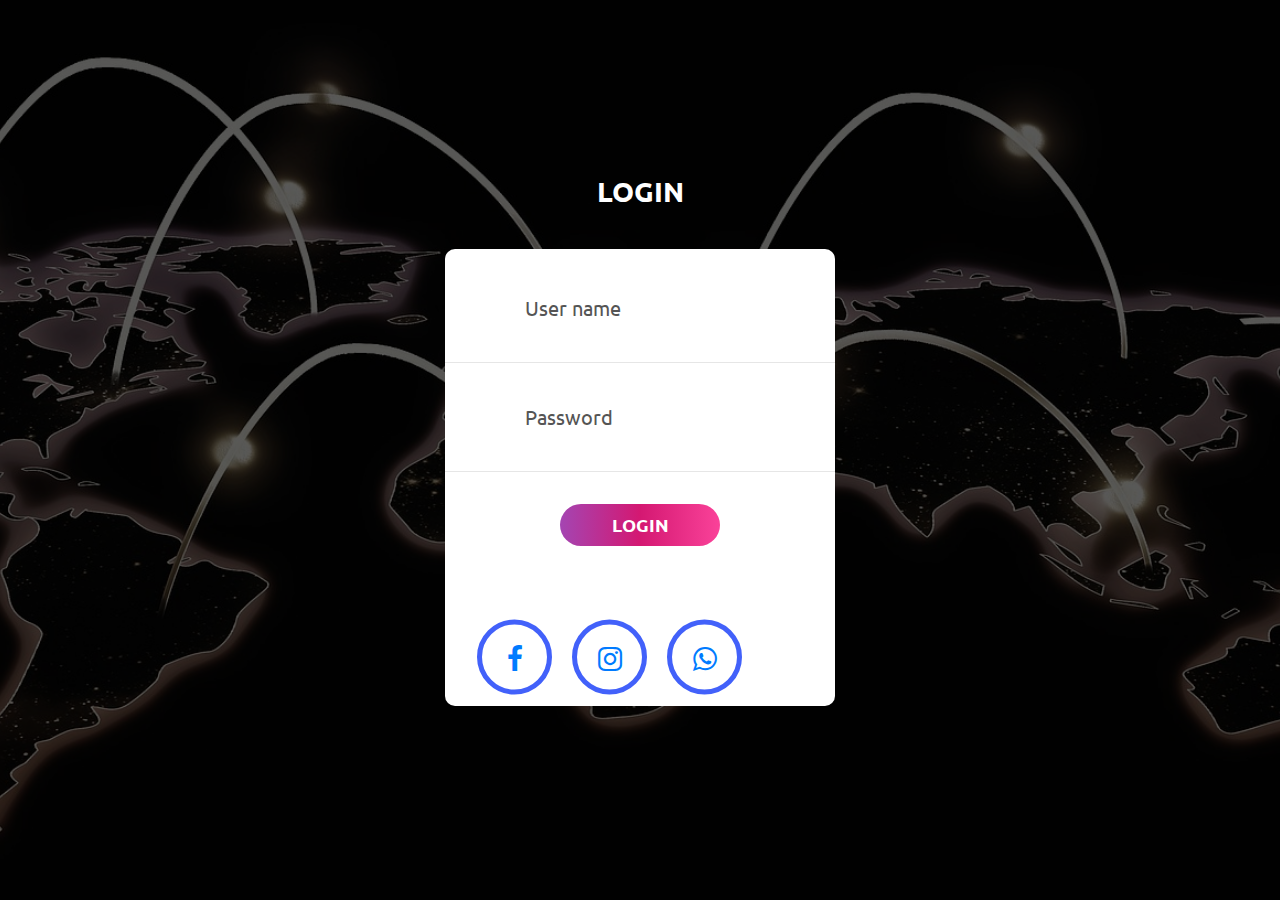
<file: app-assets/Login_v16/index.html>
<!DOCTYPE html>
<html lang="en">
<head>
	<title>Login V16</title>
	<meta charset="UTF-8">
	<meta name="viewport" content="width=device-width, initial-scale=1">
<!--===============================================================================================-->	
	<link rel="icon" type="image/png" href="images/icons/favicon.ico"/>
<!--===============================================================================================-->
	<link rel="stylesheet" type="text/css" href="vendor/bootstrap/css/bootstrap.min.css">
<!--===============================================================================================-->
	<link rel="stylesheet" type="text/css" href="fonts/font-awesome-4.7.0/css/font-awesome.min.css">
<!--===============================================================================================-->
	<link rel="stylesheet" type="text/css" href="fonts/Linearicons-Free-v1.0.0/icon-font.min.css">
<!--===============================================================================================-->
	<link rel="stylesheet" type="text/css" href="vendor/animate/animate.css">
<!--===============================================================================================-->
	<link rel="stylesheet" type="text/css" href="vendor/css-hamburgers/hamburgers.min.css">
<!--===============================================================================================-->
	<link rel="stylesheet" type="text/css" href="vendor/animsition/css/animsition.min.css">
<!--===============================================================================================-->
	<link rel="stylesheet" type="text/css" href="vendor/select2/select2.min.css">
<!--===============================================================================================-->
	<link rel="stylesheet" type="text/css" href="vendor/daterangepicker/daterangepicker.css">
<!--===============================================================================================-->
	<link rel="stylesheet" type="text/css" href="css/util.css">
	<link rel="stylesheet" type="text/css" href="css/main.css">
<!--===============================================================================================-->
</head>
<body>
	
	<div class="limiter">
		<div class="container-login100" style="background-image: url('images/progect pic/background-g91136fc45_1920.jpg');">
			<div class="wrap-login100 p-t-30 p-b-50">
				<span class="login100-form-title p-b-41">
					 Login
				</span>
				<form class="login100-form validate-form p-b-33 p-t-5" style="    padding-bottom: 160px;">

					<div class="wrap-input100 validate-input" data-validate = "Enter username">
						<input class="input100" type="text" name="username" placeholder="User name">
						<span class="focus-input100" data-placeholder="&#xe82a;"></span>
					</div>

					<div class="wrap-input100 validate-input" data-validate="Enter password">
						<input class="input100" type="password" name="pass" placeholder="Password">
						<span class="focus-input100" data-placeholder="&#xe80f;"></span>
					</div>

					<div class="container-login100-form-btn m-t-32">
						<button class="login100-form-btn">
							Login
						</button>



					</div>
					<div class="wrapper">
						<ul>
							<li class="facebook"><a href="#"><i class="fa fa-facebook fa-2x" aria-hidden="true"></i></a></li>
							<li class="instagram"><a href="#"><i class="fa fa-instagram fa-2x" aria-hidden="true"></i></a></li>
							<li class="whatsapp"><a href="#"><i class="fa fa-whatsapp fa-2x" aria-hidden="true"></i></a></li>
						</ul>
					</div>
				</form>

			</div>

		</div>
	</div>
	

	<div id="dropDownSelect1"></div>
	
<!--===============================================================================================-->
	<script src="vendor/jquery/jquery-3.2.1.min.js"></script>
<!--===============================================================================================-->
	<script src="vendor/animsition/js/animsition.min.js"></script>
<!--===============================================================================================-->
	<script src="vendor/bootstrap/js/popper.js"></script>
	<script src="vendor/bootstrap/js/bootstrap.min.js"></script>
<!--===============================================================================================-->
	<script src="vendor/select2/select2.min.js"></script>
<!--===============================================================================================-->
	<script src="vendor/daterangepicker/moment.min.js"></script>
	<script src="vendor/daterangepicker/daterangepicker.js"></script>
<!--===============================================================================================-->
	<script src="vendor/countdowntime/countdowntime.js"></script>
<!--===============================================================================================-->
	<script src="js/main.js"></script>

</body>
</html>
</file>
<file: app-assets/Login_v16/vendor/daterangepicker/daterangepicker.css>
.daterangepicker {
  position: absolute;
  color: inherit;
  background-color: #fff;
  border-radius: 4px;
  width: 278px;
  padding: 4px;
  margin-top: 1px;
  top: 100px;
  left: 20px;
  /* Calendars */ }
  .daterangepicker:before, .daterangepicker:after {
    position: absolute;
    display: inline-block;
    border-bottom-color: rgba(0, 0, 0, 0.2);
    content: ''; }
  .daterangepicker:before {
    top: -7px;
    border-right: 7px solid transparent;
    border-left: 7px solid transparent;
    border-bottom: 7px solid #ccc; }
  .daterangepicker:after {
    top: -6px;
    border-right: 6px solid transparent;
    border-bottom: 6px solid #fff;
    border-left: 6px solid transparent; }
  .daterangepicker.opensleft:before {
    right: 9px; }
  .daterangepicker.opensleft:after {
    right: 10px; }
  .daterangepicker.openscenter:before {
    left: 0;
    right: 0;
    width: 0;
    margin-left: auto;
    margin-right: auto; }
  .daterangepicker.openscenter:after {
    left: 0;
    right: 0;
    width: 0;
    margin-left: auto;
    margin-right: auto; }
  .daterangepicker.opensright:before {
    left: 9px; }
  .daterangepicker.opensright:after {
    left: 10px; }
  .daterangepicker.dropup {
    margin-top: -5px; }
    .daterangepicker.dropup:before {
      top: initial;
      bottom: -7px;
      border-bottom: initial;
      border-top: 7px solid #ccc; }
    .daterangepicker.dropup:after {
      top: initial;
      bottom: -6px;
      border-bottom: initial;
      border-top: 6px solid #fff; }
  .daterangepicker.dropdown-menu {
    max-width: none;
    z-index: 3001; }
  .daterangepicker.single .ranges, .daterangepicker.single .calendar {
    float: none; }
  .daterangepicker.show-calendar .calendar {
    display: block; }
  .daterangepicker .calendar {
    display: none;
    max-width: 270px;
    margin: 4px; }
    .daterangepicker .calendar.single .calendar-table {
      border: none; }
    .daterangepicker .calendar th, .daterangepicker .calendar td {
      white-space: nowrap;
      text-align: center;
      min-width: 32px; }
  .daterangepicker .calendar-table {
    border: 1px solid #fff;
    padding: 4px;
    border-radius: 4px;
    background-color: #fff; }
  .daterangepicker table {
    width: 100%;
    margin: 0; }
  .daterangepicker td, .daterangepicker th {
    text-align: center;
    width: 20px;
    height: 20px;
    border-radius: 4px;
    border: 1px solid transparent;
    white-space: nowrap;
    cursor: pointer; }
    .daterangepicker td.available:hover, .daterangepicker th.available:hover {
      background-color: #eee;
      border-color: transparent;
      color: inherit; }
    .daterangepicker td.week, .daterangepicker th.week {
      font-size: 80%;
      color: #ccc; }
  .daterangepicker td.off, .daterangepicker td.off.in-range, .daterangepicker td.off.start-date, .daterangepicker td.off.end-date {
    background-color: #fff;
    border-color: transparent;
    color: #999; }
  .daterangepicker td.in-range {
    background-color: #ebf4f8;
    border-color: transparent;
    color: #000;
    border-radius: 0; }
  .daterangepicker td.start-date {
    border-radius: 4px 0 0 4px; }
  .daterangepicker td.end-date {
    border-radius: 0 4px 4px 0; }
  .daterangepicker td.start-date.end-date {
    border-radius: 4px; }
  .daterangepicker td.active, .daterangepicker td.active:hover {
    background-color: #357ebd;
    border-color: transparent;
    color: #fff; }
  .daterangepicker th.month {
    width: auto; }
  .daterangepicker td.disabled, .daterangepicker option.disabled {
    color: #999;
    cursor: not-allowed;
    text-decoration: line-through; }
  .daterangepicker select.monthselect, .daterangepicker select.yearselect {
    font-size: 12px;
    padding: 1px;
    height: auto;
    margin: 0;
    cursor: default; }
  .daterangepicker select.monthselect {
    margin-right: 2%;
    width: 56%; }
  .daterangepicker select.yearselect {
    width: 40%; }
  .daterangepicker select.hourselect, .daterangepicker select.minuteselect, .daterangepicker select.secondselect, .daterangepicker select.ampmselect {
    width: 50px;
    margin-bottom: 0; }
  .daterangepicker .input-mini {
    border: 1px solid #ccc;
    border-radius: 4px;
    color: #555;
    height: 30px;
    line-height: 30px;
    display: block;
    vertical-align: middle;
    margin: 0 0 5px 0;
    padding: 0 6px 0 28px;
    width: 100%; }
    .daterangepicker .input-mini.active {
      border: 1px solid #08c;
      border-radius: 4px; }
  .daterangepicker .daterangepicker_input {
    position: relative; }
    .daterangepicker .daterangepicker_input i {
      position: absolute;
      left: 8px;
      top: 8px; }
  .daterangepicker.rtl .input-mini {
    padding-right: 28px;
    padding-left: 6px; }
  .daterangepicker.rtl .daterangepicker_input i {
    left: auto;
    right: 8px; }
  .daterangepicker .calendar-time {
    text-align: center;
    margin: 5px auto;
    line-height: 30px;
    position: relative;
    padding-left: 28px; }
    .daterangepicker .calendar-time select.disabled {
      color: #ccc;
      cursor: not-allowed; }

.ranges {
  font-size: 11px;
  float: none;
  margin: 4px;
  text-align: left; }
  .ranges ul {
    list-style: none;
    margin: 0 auto;
    padding: 0;
    width: 100%; }
  .ranges li {
    font-size: 13px;
    background-color: #f5f5f5;
    border: 1px solid #f5f5f5;
    border-radius: 4px;
    color: #08c;
    padding: 3px 12px;
    margin-bottom: 8px;
    cursor: pointer; }
    .ranges li:hover {
      background-color: #08c;
      border: 1px solid #08c;
      color: #fff; }
    .ranges li.active {
      background-color: #08c;
      border: 1px solid #08c;
      color: #fff; }

/*  Larger Screen Styling */
@media (min-width: 564px) {
  .daterangepicker {
    width: auto; }
    .daterangepicker .ranges ul {
      width: 160px; }
    .daterangepicker.single .ranges ul {
      width: 100%; }
    .daterangepicker.single .calendar.left {
      clear: none; }
    .daterangepicker.single.ltr .ranges, .daterangepicker.single.ltr .calendar {
      float: left; }
    .daterangepicker.single.rtl .ranges, .daterangepicker.single.rtl .calendar {
      float: right; }
    .daterangepicker.ltr {
      direction: ltr;
      text-align: left; }
      .daterangepicker.ltr .calendar.left {
        clear: left;
        margin-right: 0; }
        .daterangepicker.ltr .calendar.left .calendar-table {
          border-right: none;
          border-top-right-radius: 0;
          border-bottom-right-radius: 0; }
      .daterangepicker.ltr .calendar.right {
        margin-left: 0; }
        .daterangepicker.ltr .calendar.right .calendar-table {
          border-left: none;
          border-top-left-radius: 0;
          border-bottom-left-radius: 0; }
      .daterangepicker.ltr .left .daterangepicker_input {
        padding-right: 12px; }
      .daterangepicker.ltr .calendar.left .calendar-table {
        padding-right: 12px; }
      .daterangepicker.ltr .ranges, .daterangepicker.ltr .calendar {
        float: left; }
    .daterangepicker.rtl {
      direction: rtl;
      text-align: right; }
      .daterangepicker.rtl .calendar.left {
        clear: right;
        margin-left: 0; }
        .daterangepicker.rtl .calendar.left .calendar-table {
          border-left: none;
          border-top-left-radius: 0;
          border-bottom-left-radius: 0; }
      .daterangepicker.rtl .calendar.right {
        margin-right: 0; }
        .daterangepicker.rtl .calendar.right .calendar-table {
          border-right: none;
          border-top-right-radius: 0;
          border-bottom-right-radius: 0; }
      .daterangepicker.rtl .left .daterangepicker_input {
        padding-left: 12px; }
      .daterangepicker.rtl .calendar.left .calendar-table {
        padding-left: 12px; }
      .daterangepicker.rtl .ranges, .daterangepicker.rtl .calendar {
        text-align: right;
        float: right; } }
@media (min-width: 730px) {
  .daterangepicker .ranges {
    width: auto; }
  .daterangepicker.ltr .ranges {
    float: left; }
  .daterangepicker.rtl .ranges {
    float: right; }
  .daterangepicker .calendar.left {
    clear: none !important; } }
</file>
<file: app-assets/Login_v16/css/util.css>
/*[ FONT SIZE ]
///////////////////////////////////////////////////////////
*/
.fs-1 {font-size: 1px;}
.fs-2 {font-size: 2px;}
.fs-3 {font-size: 3px;}
.fs-4 {font-size: 4px;}
.fs-5 {font-size: 5px;}
.fs-6 {font-size: 6px;}
.fs-7 {font-size: 7px;}
.fs-8 {font-size: 8px;}
.fs-9 {font-size: 9px;}
.fs-10 {font-size: 10px;}
.fs-11 {font-size: 11px;}
.fs-12 {font-size: 12px;}
.fs-13 {font-size: 13px;}
.fs-14 {font-size: 14px;}
.fs-15 {font-size: 15px;}
.fs-16 {font-size: 16px;}
.fs-17 {font-size: 17px;}
.fs-18 {font-size: 18px;}
.fs-19 {font-size: 19px;}
.fs-20 {font-size: 20px;}
.fs-21 {font-size: 21px;}
.fs-22 {font-size: 22px;}
.fs-23 {font-size: 23px;}
.fs-24 {font-size: 24px;}
.fs-25 {font-size: 25px;}
.fs-26 {font-size: 26px;}
.fs-27 {font-size: 27px;}
.fs-28 {font-size: 28px;}
.fs-29 {font-size: 29px;}
.fs-30 {font-size: 30px;}
.fs-31 {font-size: 31px;}
.fs-32 {font-size: 32px;}
.fs-33 {font-size: 33px;}
.fs-34 {font-size: 34px;}
.fs-35 {font-size: 35px;}
.fs-36 {font-size: 36px;}
.fs-37 {font-size: 37px;}
.fs-38 {font-size: 38px;}
.fs-39 {font-size: 39px;}
.fs-40 {font-size: 40px;}
.fs-41 {font-size: 41px;}
.fs-42 {font-size: 42px;}
.fs-43 {font-size: 43px;}
.fs-44 {font-size: 44px;}
.fs-45 {font-size: 45px;}
.fs-46 {font-size: 46px;}
.fs-47 {font-size: 47px;}
.fs-48 {font-size: 48px;}
.fs-49 {font-size: 49px;}
.fs-50 {font-size: 50px;}
.fs-51 {font-size: 51px;}
.fs-52 {font-size: 52px;}
.fs-53 {font-size: 53px;}
.fs-54 {font-size: 54px;}
.fs-55 {font-size: 55px;}
.fs-56 {font-size: 56px;}
.fs-57 {font-size: 57px;}
.fs-58 {font-size: 58px;}
.fs-59 {font-size: 59px;}
.fs-60 {font-size: 60px;}
.fs-61 {font-size: 61px;}
.fs-62 {font-size: 62px;}
.fs-63 {font-size: 63px;}
.fs-64 {font-size: 64px;}
.fs-65 {font-size: 65px;}
.fs-66 {font-size: 66px;}
.fs-67 {font-size: 67px;}
.fs-68 {font-size: 68px;}
.fs-69 {font-size: 69px;}
.fs-70 {font-size: 70px;}
.fs-71 {font-size: 71px;}
.fs-72 {font-size: 72px;}
.fs-73 {font-size: 73px;}
.fs-74 {font-size: 74px;}
.fs-75 {font-size: 75px;}
.fs-76 {font-size: 76px;}
.fs-77 {font-size: 77px;}
.fs-78 {font-size: 78px;}
.fs-79 {font-size: 79px;}
.fs-80 {font-size: 80px;}
.fs-81 {font-size: 81px;}
.fs-82 {font-size: 82px;}
.fs-83 {font-size: 83px;}
.fs-84 {font-size: 84px;}
.fs-85 {font-size: 85px;}
.fs-86 {font-size: 86px;}
.fs-87 {font-size: 87px;}
.fs-88 {font-size: 88px;}
.fs-89 {font-size: 89px;}
.fs-90 {font-size: 90px;}
.fs-91 {font-size: 91px;}
.fs-92 {font-size: 92px;}
.fs-93 {font-size: 93px;}
.fs-94 {font-size: 94px;}
.fs-95 {font-size: 95px;}
.fs-96 {font-size: 96px;}
.fs-97 {font-size: 97px;}
.fs-98 {font-size: 98px;}
.fs-99 {font-size: 99px;}
.fs-100 {font-size: 100px;}
.fs-101 {font-size: 101px;}
.fs-102 {font-size: 102px;}
.fs-103 {font-size: 103px;}
.fs-104 {font-size: 104px;}
.fs-105 {font-size: 105px;}
.fs-106 {font-size: 106px;}
.fs-107 {font-size: 107px;}
.fs-108 {font-size: 108px;}
.fs-109 {font-size: 109px;}
.fs-110 {font-size: 110px;}
.fs-111 {font-size: 111px;}
.fs-112 {font-size: 112px;}
.fs-113 {font-size: 113px;}
.fs-114 {font-size: 114px;}
.fs-115 {font-size: 115px;}
.fs-116 {font-size: 116px;}
.fs-117 {font-size: 117px;}
.fs-118 {font-size: 118px;}
.fs-119 {font-size: 119px;}
.fs-120 {font-size: 120px;}
.fs-121 {font-size: 121px;}
.fs-122 {font-size: 122px;}
.fs-123 {font-size: 123px;}
.fs-124 {font-size: 124px;}
.fs-125 {font-size: 125px;}
.fs-126 {font-size: 126px;}
.fs-127 {font-size: 127px;}
.fs-128 {font-size: 128px;}
.fs-129 {font-size: 129px;}
.fs-130 {font-size: 130px;}
.fs-131 {font-size: 131px;}
.fs-132 {font-size: 132px;}
.fs-133 {font-size: 133px;}
.fs-134 {font-size: 134px;}
.fs-135 {font-size: 135px;}
.fs-136 {font-size: 136px;}
.fs-137 {font-size: 137px;}
.fs-138 {font-size: 138px;}
.fs-139 {font-size: 139px;}
.fs-140 {font-size: 140px;}
.fs-141 {font-size: 141px;}
.fs-142 {font-size: 142px;}
.fs-143 {font-size: 143px;}
.fs-144 {font-size: 144px;}
.fs-145 {font-size: 145px;}
.fs-146 {font-size: 146px;}
.fs-147 {font-size: 147px;}
.fs-148 {font-size: 148px;}
.fs-149 {font-size: 149px;}
.fs-150 {font-size: 150px;}
.fs-151 {font-size: 151px;}
.fs-152 {font-size: 152px;}
.fs-153 {font-size: 153px;}
.fs-154 {font-size: 154px;}
.fs-155 {font-size: 155px;}
.fs-156 {font-size: 156px;}
.fs-157 {font-size: 157px;}
.fs-158 {font-size: 158px;}
.fs-159 {font-size: 159px;}
.fs-160 {font-size: 160px;}
.fs-161 {font-size: 161px;}
.fs-162 {font-size: 162px;}
.fs-163 {font-size: 163px;}
.fs-164 {font-size: 164px;}
.fs-165 {font-size: 165px;}
.fs-166 {font-size: 166px;}
.fs-167 {font-size: 167px;}
.fs-168 {font-size: 168px;}
.fs-169 {font-size: 169px;}
.fs-170 {font-size: 170px;}
.fs-171 {font-size: 171px;}
.fs-172 {font-size: 172px;}
.fs-173 {font-size: 173px;}
.fs-174 {font-size: 174px;}
.fs-175 {font-size: 175px;}
.fs-176 {font-size: 176px;}
.fs-177 {font-size: 177px;}
.fs-178 {font-size: 178px;}
.fs-179 {font-size: 179px;}
.fs-180 {font-size: 180px;}
.fs-181 {font-size: 181px;}
.fs-182 {font-size: 182px;}
.fs-183 {font-size: 183px;}
.fs-184 {font-size: 184px;}
.fs-185 {font-size: 185px;}
.fs-186 {font-size: 186px;}
.fs-187 {font-size: 187px;}
.fs-188 {font-size: 188px;}
.fs-189 {font-size: 189px;}
.fs-190 {font-size: 190px;}
.fs-191 {font-size: 191px;}
.fs-192 {font-size: 192px;}
.fs-193 {font-size: 193px;}
.fs-194 {font-size: 194px;}
.fs-195 {font-size: 195px;}
.fs-196 {font-size: 196px;}
.fs-197 {font-size: 197px;}
.fs-198 {font-size: 198px;}
.fs-199 {font-size: 199px;}
.fs-200 {font-size: 200px;}

/*[ PADDING ]
///////////////////////////////////////////////////////////
*/
.p-t-0 {padding-top: 0px;}
.p-t-1 {padding-top: 1px;}
.p-t-2 {padding-top: 2px;}
.p-t-3 {padding-top: 3px;}
.p-t-4 {padding-top: 4px;}
.p-t-5 {padding-top: 5px;}
.p-t-6 {padding-top: 6px;}
.p-t-7 {padding-top: 7px;}
.p-t-8 {padding-top: 8px;}
.p-t-9 {padding-top: 9px;}
.p-t-10 {padding-top: 10px;}
.p-t-11 {padding-top: 11px;}
.p-t-12 {padding-top: 12px;}
.p-t-13 {padding-top: 13px;}
.p-t-14 {padding-top: 14px;}
.p-t-15 {padding-top: 15px;}
.p-t-16 {padding-top: 16px;}
.p-t-17 {padding-top: 17px;}
.p-t-18 {padding-top: 18px;}
.p-t-19 {padding-top: 19px;}
.p-t-20 {padding-top: 20px;}
.p-t-21 {padding-top: 21px;}
.p-t-22 {padding-top: 22px;}
.p-t-23 {padding-top: 23px;}
.p-t-24 {padding-top: 24px;}
.p-t-25 {padding-top: 25px;}
.p-t-26 {padding-top: 26px;}
.p-t-27 {padding-top: 27px;}
.p-t-28 {padding-top: 28px;}
.p-t-29 {padding-top: 29px;}
.p-t-30 {padding-top: 30px;}
.p-t-31 {padding-top: 31px;}
.p-t-32 {padding-top: 32px;}
.p-t-33 {padding-top: 33px;}
.p-t-34 {padding-top: 34px;}
.p-t-35 {padding-top: 35px;}
.p-t-36 {padding-top: 36px;}
.p-t-37 {padding-top: 37px;}
.p-t-38 {padding-top: 38px;}
.p-t-39 {padding-top: 39px;}
.p-t-40 {padding-top: 40px;}
.p-t-41 {padding-top: 41px;}
.p-t-42 {padding-top: 42px;}
.p-t-43 {padding-top: 43px;}
.p-t-44 {padding-top: 44px;}
.p-t-45 {padding-top: 45px;}
.p-t-46 {padding-top: 46px;}
.p-t-47 {padding-top: 47px;}
.p-t-48 {padding-top: 48px;}
.p-t-49 {padding-top: 49px;}
.p-t-50 {padding-top: 50px;}
.p-t-51 {padding-top: 51px;}
.p-t-52 {padding-top: 52px;}
.p-t-53 {padding-top: 53px;}
.p-t-54 {padding-top: 54px;}
.p-t-55 {padding-top: 55px;}
.p-t-56 {padding-top: 56px;}
.p-t-57 {padding-top: 57px;}
.p-t-58 {padding-top: 58px;}
.p-t-59 {padding-top: 59px;}
.p-t-60 {padding-top: 60px;}
.p-t-61 {padding-top: 61px;}
.p-t-62 {padding-top: 62px;}
.p-t-63 {padding-top: 63px;}
.p-t-64 {padding-top: 64px;}
.p-t-65 {padding-top: 65px;}
.p-t-66 {padding-top: 66px;}
.p-t-67 {padding-top: 67px;}
.p-t-68 {padding-top: 68px;}
.p-t-69 {padding-top: 69px;}
.p-t-70 {padding-top: 70px;}
.p-t-71 {padding-top: 71px;}
.p-t-72 {padding-top: 72px;}
.p-t-73 {padding-top: 73px;}
.p-t-74 {padding-top: 74px;}
.p-t-75 {padding-top: 75px;}
.p-t-76 {padding-top: 76px;}
.p-t-77 {padding-top: 77px;}
.p-t-78 {padding-top: 78px;}
.p-t-79 {padding-top: 79px;}
.p-t-80 {padding-top: 80px;}
.p-t-81 {padding-top: 81px;}
.p-t-82 {padding-top: 82px;}
.p-t-83 {padding-top: 83px;}
.p-t-84 {padding-top: 84px;}
.p-t-85 {padding-top: 85px;}
.p-t-86 {padding-top: 86px;}
.p-t-87 {padding-top: 87px;}
.p-t-88 {padding-top: 88px;}
.p-t-89 {padding-top: 89px;}
.p-t-90 {padding-top: 90px;}
.p-t-91 {padding-top: 91px;}
.p-t-92 {padding-top: 92px;}
.p-t-93 {padding-top: 93px;}
.p-t-94 {padding-top: 94px;}
.p-t-95 {padding-top: 95px;}
.p-t-96 {padding-top: 96px;}
.p-t-97 {padding-top: 97px;}
.p-t-98 {padding-top: 98px;}
.p-t-99 {padding-top: 99px;}
.p-t-100 {padding-top: 100px;}
.p-t-101 {padding-top: 101px;}
.p-t-102 {padding-top: 102px;}
.p-t-103 {padding-top: 103px;}
.p-t-104 {padding-top: 104px;}
.p-t-105 {padding-top: 105px;}
.p-t-106 {padding-top: 106px;}
.p-t-107 {padding-top: 107px;}
.p-t-108 {padding-top: 108px;}
.p-t-109 {padding-top: 109px;}
.p-t-110 {padding-top: 110px;}
.p-t-111 {padding-top: 111px;}
.p-t-112 {padding-top: 112px;}
.p-t-113 {padding-top: 113px;}
.p-t-114 {padding-top: 114px;}
.p-t-115 {padding-top: 115px;}
.p-t-116 {padding-top: 116px;}
.p-t-117 {padding-top: 117px;}
.p-t-118 {padding-top: 118px;}
.p-t-119 {padding-top: 119px;}
.p-t-120 {padding-top: 120px;}
.p-t-121 {padding-top: 121px;}
.p-t-122 {padding-top: 122px;}
.p-t-123 {padding-top: 123px;}
.p-t-124 {padding-top: 124px;}
.p-t-125 {padding-top: 125px;}
.p-t-126 {padding-top: 126px;}
.p-t-127 {padding-top: 127px;}
.p-t-128 {padding-top: 128px;}
.p-t-129 {padding-top: 129px;}
.p-t-130 {padding-top: 130px;}
.p-t-131 {padding-top: 131px;}
.p-t-132 {padding-top: 132px;}
.p-t-133 {padding-top: 133px;}
.p-t-134 {padding-top: 134px;}
.p-t-135 {padding-top: 135px;}
.p-t-136 {padding-top: 136px;}
.p-t-137 {padding-top: 137px;}
.p-t-138 {padding-top: 138px;}
.p-t-139 {padding-top: 139px;}
.p-t-140 {padding-top: 140px;}
.p-t-141 {padding-top: 141px;}
.p-t-142 {padding-top: 142px;}
.p-t-143 {padding-top: 143px;}
.p-t-144 {padding-top: 144px;}
.p-t-145 {padding-top: 145px;}
.p-t-146 {padding-top: 146px;}
.p-t-147 {padding-top: 147px;}
.p-t-148 {padding-top: 148px;}
.p-t-149 {padding-top: 149px;}
.p-t-150 {padding-top: 150px;}
.p-t-151 {padding-top: 151px;}
.p-t-152 {padding-top: 152px;}
.p-t-153 {padding-top: 153px;}
.p-t-154 {padding-top: 154px;}
.p-t-155 {padding-top: 155px;}
.p-t-156 {padding-top: 156px;}
.p-t-157 {padding-top: 157px;}
.p-t-158 {padding-top: 158px;}
.p-t-159 {padding-top: 159px;}
.p-t-160 {padding-top: 160px;}
.p-t-161 {padding-top: 161px;}
.p-t-162 {padding-top: 162px;}
.p-t-163 {padding-top: 163px;}
.p-t-164 {padding-top: 164px;}
.p-t-165 {padding-top: 165px;}
.p-t-166 {padding-top: 166px;}
.p-t-167 {padding-top: 167px;}
.p-t-168 {padding-top: 168px;}
.p-t-169 {padding-top: 169px;}
.p-t-170 {padding-top: 170px;}
.p-t-171 {padding-top: 171px;}
.p-t-172 {padding-top: 172px;}
.p-t-173 {padding-top: 173px;}
.p-t-174 {padding-top: 174px;}
.p-t-175 {padding-top: 175px;}
.p-t-176 {padding-top: 176px;}
.p-t-177 {padding-top: 177px;}
.p-t-178 {padding-top: 178px;}
.p-t-179 {padding-top: 179px;}
.p-t-180 {padding-top: 180px;}
.p-t-181 {padding-top: 181px;}
.p-t-182 {padding-top: 182px;}
.p-t-183 {padding-top: 183px;}
.p-t-184 {padding-top: 184px;}
.p-t-185 {padding-top: 185px;}
.p-t-186 {padding-top: 186px;}
.p-t-187 {padding-top: 187px;}
.p-t-188 {padding-top: 188px;}
.p-t-189 {padding-top: 189px;}
.p-t-190 {padding-top: 190px;}
.p-t-191 {padding-top: 191px;}
.p-t-192 {padding-top: 192px;}
.p-t-193 {padding-top: 193px;}
.p-t-194 {padding-top: 194px;}
.p-t-195 {padding-top: 195px;}
.p-t-196 {padding-top: 196px;}
.p-t-197 {padding-top: 197px;}
.p-t-198 {padding-top: 198px;}
.p-t-199 {padding-top: 199px;}
.p-t-200 {padding-top: 200px;}
.p-t-201 {padding-top: 201px;}
.p-t-202 {padding-top: 202px;}
.p-t-203 {padding-top: 203px;}
.p-t-204 {padding-top: 204px;}
.p-t-205 {padding-top: 205px;}
.p-t-206 {padding-top: 206px;}
.p-t-207 {padding-top: 207px;}
.p-t-208 {padding-top: 208px;}
.p-t-209 {padding-top: 209px;}
.p-t-210 {padding-top: 210px;}
.p-t-211 {padding-top: 211px;}
.p-t-212 {padding-top: 212px;}
.p-t-213 {padding-top: 213px;}
.p-t-214 {padding-top: 214px;}
.p-t-215 {padding-top: 215px;}
.p-t-216 {padding-top: 216px;}
.p-t-217 {padding-top: 217px;}
.p-t-218 {padding-top: 218px;}
.p-t-219 {padding-top: 219px;}
.p-t-220 {padding-top: 220px;}
.p-t-221 {padding-top: 221px;}
.p-t-222 {padding-top: 222px;}
.p-t-223 {padding-top: 223px;}
.p-t-224 {padding-top: 224px;}
.p-t-225 {padding-top: 225px;}
.p-t-226 {padding-top: 226px;}
.p-t-227 {padding-top: 227px;}
.p-t-228 {padding-top: 228px;}
.p-t-229 {padding-top: 229px;}
.p-t-230 {padding-top: 230px;}
.p-t-231 {padding-top: 231px;}
.p-t-232 {padding-top: 232px;}
.p-t-233 {padding-top: 233px;}
.p-t-234 {padding-top: 234px;}
.p-t-235 {padding-top: 235px;}
.p-t-236 {padding-top: 236px;}
.p-t-237 {padding-top: 237px;}
.p-t-238 {padding-top: 238px;}
.p-t-239 {padding-top: 239px;}
.p-t-240 {padding-top: 240px;}
.p-t-241 {padding-top: 241px;}
.p-t-242 {padding-top: 242px;}
.p-t-243 {padding-top: 243px;}
.p-t-244 {padding-top: 244px;}
.p-t-245 {padding-top: 245px;}
.p-t-246 {padding-top: 246px;}
.p-t-247 {padding-top: 247px;}
.p-t-248 {padding-top: 248px;}
.p-t-249 {padding-top: 249px;}
.p-t-250 {padding-top: 250px;}
.p-b-0 {padding-bottom: 0px;}
.p-b-1 {padding-bottom: 1px;}
.p-b-2 {padding-bottom: 2px;}
.p-b-3 {padding-bottom: 3px;}
.p-b-4 {padding-bottom: 4px;}
.p-b-5 {padding-bottom: 5px;}
.p-b-6 {padding-bottom: 6px;}
.p-b-7 {padding-bottom: 7px;}
.p-b-8 {padding-bottom: 8px;}
.p-b-9 {padding-bottom: 9px;}
.p-b-10 {padding-bottom: 10px;}
.p-b-11 {padding-bottom: 11px;}
.p-b-12 {padding-bottom: 12px;}
.p-b-13 {padding-bottom: 13px;}
.p-b-14 {padding-bottom: 14px;}
.p-b-15 {padding-bottom: 15px;}
.p-b-16 {padding-bottom: 16px;}
.p-b-17 {padding-bottom: 17px;}
.p-b-18 {padding-bottom: 18px;}
.p-b-19 {padding-bottom: 19px;}
.p-b-20 {padding-bottom: 20px;}
.p-b-21 {padding-bottom: 21px;}
.p-b-22 {padding-bottom: 22px;}
.p-b-23 {padding-bottom: 23px;}
.p-b-24 {padding-bottom: 24px;}
.p-b-25 {padding-bottom: 25px;}
.p-b-26 {padding-bottom: 26px;}
.p-b-27 {padding-bottom: 27px;}
.p-b-28 {padding-bottom: 28px;}
.p-b-29 {padding-bottom: 29px;}
.p-b-30 {padding-bottom: 30px;}
.p-b-31 {padding-bottom: 31px;}
.p-b-32 {padding-bottom: 32px;}
.p-b-33 {padding-bottom: 33px;}
.p-b-34 {padding-bottom: 34px;}
.p-b-35 {padding-bottom: 35px;}
.p-b-36 {padding-bottom: 36px;}
.p-b-37 {padding-bottom: 37px;}
.p-b-38 {padding-bottom: 38px;}
.p-b-39 {padding-bottom: 39px;}
.p-b-40 {padding-bottom: 40px;}
.p-b-41 {padding-bottom: 41px;}
.p-b-42 {padding-bottom: 42px;}
.p-b-43 {padding-bottom: 43px;}
.p-b-44 {padding-bottom: 44px;}
.p-b-45 {padding-bottom: 45px;}
.p-b-46 {padding-bottom: 46px;}
.p-b-47 {padding-bottom: 47px;}
.p-b-48 {padding-bottom: 48px;}
.p-b-49 {padding-bottom: 49px;}
.p-b-50 {padding-bottom: 50px;}
.p-b-51 {padding-bottom: 51px;}
.p-b-52 {padding-bottom: 52px;}
.p-b-53 {padding-bottom: 53px;}
.p-b-54 {padding-bottom: 54px;}
.p-b-55 {padding-bottom: 55px;}
.p-b-56 {padding-bottom: 56px;}
.p-b-57 {padding-bottom: 57px;}
.p-b-58 {padding-bottom: 58px;}
.p-b-59 {padding-bottom: 59px;}
.p-b-60 {padding-bottom: 60px;}
.p-b-61 {padding-bottom: 61px;}
.p-b-62 {padding-bottom: 62px;}
.p-b-63 {padding-bottom: 63px;}
.p-b-64 {padding-bottom: 64px;}
.p-b-65 {padding-bottom: 65px;}
.p-b-66 {padding-bottom: 66px;}
.p-b-67 {padding-bottom: 67px;}
.p-b-68 {padding-bottom: 68px;}
.p-b-69 {padding-bottom: 69px;}
.p-b-70 {padding-bottom: 70px;}
.p-b-71 {padding-bottom: 71px;}
.p-b-72 {padding-bottom: 72px;}
.p-b-73 {padding-bottom: 73px;}
.p-b-74 {padding-bottom: 74px;}
.p-b-75 {padding-bottom: 75px;}
.p-b-76 {padding-bottom: 76px;}
.p-b-77 {padding-bottom: 77px;}
.p-b-78 {padding-bottom: 78px;}
.p-b-79 {padding-bottom: 79px;}
.p-b-80 {padding-bottom: 80px;}
.p-b-81 {padding-bottom: 81px;}
.p-b-82 {padding-bottom: 82px;}
.p-b-83 {padding-bottom: 83px;}
.p-b-84 {padding-bottom: 84px;}
.p-b-85 {padding-bottom: 85px;}
.p-b-86 {padding-bottom: 86px;}
.p-b-87 {padding-bottom: 87px;}
.p-b-88 {padding-bottom: 88px;}
.p-b-89 {padding-bottom: 89px;}
.p-b-90 {padding-bottom: 90px;}
.p-b-91 {padding-bottom: 91px;}
.p-b-92 {padding-bottom: 92px;}
.p-b-93 {padding-bottom: 93px;}
.p-b-94 {padding-bottom: 94px;}
.p-b-95 {padding-bottom: 95px;}
.p-b-96 {padding-bottom: 96px;}
.p-b-97 {padding-bottom: 97px;}
.p-b-98 {padding-bottom: 98px;}
.p-b-99 {padding-bottom: 99px;}
.p-b-100 {padding-bottom: 100px;}
.p-b-101 {padding-bottom: 101px;}
.p-b-102 {padding-bottom: 102px;}
.p-b-103 {padding-bottom: 103px;}
.p-b-104 {padding-bottom: 104px;}
.p-b-105 {padding-bottom: 105px;}
.p-b-106 {padding-bottom: 106px;}
.p-b-107 {padding-bottom: 107px;}
.p-b-108 {padding-bottom: 108px;}
.p-b-109 {padding-bottom: 109px;}
.p-b-110 {padding-bottom: 110px;}
.p-b-111 {padding-bottom: 111px;}
.p-b-112 {padding-bottom: 112px;}
.p-b-113 {padding-bottom: 113px;}
.p-b-114 {padding-bottom: 114px;}
.p-b-115 {padding-bottom: 115px;}
.p-b-116 {padding-bottom: 116px;}
.p-b-117 {padding-bottom: 117px;}
.p-b-118 {padding-bottom: 118px;}
.p-b-119 {padding-bottom: 119px;}
.p-b-120 {padding-bottom: 120px;}
.p-b-121 {padding-bottom: 121px;}
.p-b-122 {padding-bottom: 122px;}
.p-b-123 {padding-bottom: 123px;}
.p-b-124 {padding-bottom: 124px;}
.p-b-125 {padding-bottom: 125px;}
.p-b-126 {padding-bottom: 126px;}
.p-b-127 {padding-bottom: 127px;}
.p-b-128 {padding-bottom: 128px;}
.p-b-129 {padding-bottom: 129px;}
.p-b-130 {padding-bottom: 130px;}
.p-b-131 {padding-bottom: 131px;}
.p-b-132 {padding-bottom: 132px;}
.p-b-133 {padding-bottom: 133px;}
.p-b-134 {padding-bottom: 134px;}
.p-b-135 {padding-bottom: 135px;}
.p-b-136 {padding-bottom: 136px;}
.p-b-137 {padding-bottom: 137px;}
.p-b-138 {padding-bottom: 138px;}
.p-b-139 {padding-bottom: 139px;}
.p-b-140 {padding-bottom: 140px;}
.p-b-141 {padding-bottom: 141px;}
.p-b-142 {padding-bottom: 142px;}
.p-b-143 {padding-bottom: 143px;}
.p-b-144 {padding-bottom: 144px;}
.p-b-145 {padding-bottom: 145px;}
.p-b-146 {padding-bottom: 146px;}
.p-b-147 {padding-bottom: 147px;}
.p-b-148 {padding-bottom: 148px;}
.p-b-149 {padding-bottom: 149px;}
.p-b-150 {padding-bottom: 150px;}
.p-b-151 {padding-bottom: 151px;}
.p-b-152 {padding-bottom: 152px;}
.p-b-153 {padding-bottom: 153px;}
.p-b-154 {padding-bottom: 154px;}
.p-b-155 {padding-bottom: 155px;}
.p-b-156 {padding-bottom: 156px;}
.p-b-157 {padding-bottom: 157px;}
.p-b-158 {padding-bottom: 158px;}
.p-b-159 {padding-bottom: 159px;}
.p-b-160 {padding-bottom: 160px;}
.p-b-161 {padding-bottom: 161px;}
.p-b-162 {padding-bottom: 162px;}
.p-b-163 {padding-bottom: 163px;}
.p-b-164 {padding-bottom: 164px;}
.p-b-165 {padding-bottom: 165px;}
.p-b-166 {padding-bottom: 166px;}
.p-b-167 {padding-bottom: 167px;}
.p-b-168 {padding-bottom: 168px;}
.p-b-169 {padding-bottom: 169px;}
.p-b-170 {padding-bottom: 170px;}
.p-b-171 {padding-bottom: 171px;}
.p-b-172 {padding-bottom: 172px;}
.p-b-173 {padding-bottom: 173px;}
.p-b-174 {padding-bottom: 174px;}
.p-b-175 {padding-bottom: 175px;}
.p-b-176 {padding-bottom: 176px;}
.p-b-177 {padding-bottom: 177px;}
.p-b-178 {padding-bottom: 178px;}
.p-b-179 {padding-bottom: 179px;}
.p-b-180 {padding-bottom: 180px;}
.p-b-181 {padding-bottom: 181px;}
.p-b-182 {padding-bottom: 182px;}
.p-b-183 {padding-bottom: 183px;}
.p-b-184 {padding-bottom: 184px;}
.p-b-185 {padding-bottom: 185px;}
.p-b-186 {padding-bottom: 186px;}
.p-b-187 {padding-bottom: 187px;}
.p-b-188 {padding-bottom: 188px;}
.p-b-189 {padding-bottom: 189px;}
.p-b-190 {padding-bottom: 190px;}
.p-b-191 {padding-bottom: 191px;}
.p-b-192 {padding-bottom: 192px;}
.p-b-193 {padding-bottom: 193px;}
.p-b-194 {padding-bottom: 194px;}
.p-b-195 {padding-bottom: 195px;}
.p-b-196 {padding-bottom: 196px;}
.p-b-197 {padding-bottom: 197px;}
.p-b-198 {padding-bottom: 198px;}
.p-b-199 {padding-bottom: 199px;}
.p-b-200 {padding-bottom: 200px;}
.p-b-201 {padding-bottom: 201px;}
.p-b-202 {padding-bottom: 202px;}
.p-b-203 {padding-bottom: 203px;}
.p-b-204 {padding-bottom: 204px;}
.p-b-205 {padding-bottom: 205px;}
.p-b-206 {padding-bottom: 206px;}
.p-b-207 {padding-bottom: 207px;}
.p-b-208 {padding-bottom: 208px;}
.p-b-209 {padding-bottom: 209px;}
.p-b-210 {padding-bottom: 210px;}
.p-b-211 {padding-bottom: 211px;}
.p-b-212 {padding-bottom: 212px;}
.p-b-213 {padding-bottom: 213px;}
.p-b-214 {padding-bottom: 214px;}
.p-b-215 {padding-bottom: 215px;}
.p-b-216 {padding-bottom: 216px;}
.p-b-217 {padding-bottom: 217px;}
.p-b-218 {padding-bottom: 218px;}
.p-b-219 {padding-bottom: 219px;}
.p-b-220 {padding-bottom: 220px;}
.p-b-221 {padding-bottom: 221px;}
.p-b-222 {padding-bottom: 222px;}
.p-b-223 {padding-bottom: 223px;}
.p-b-224 {padding-bottom: 224px;}
.p-b-225 {padding-bottom: 225px;}
.p-b-226 {padding-bottom: 226px;}
.p-b-227 {padding-bottom: 227px;}
.p-b-228 {padding-bottom: 228px;}
.p-b-229 {padding-bottom: 229px;}
.p-b-230 {padding-bottom: 230px;}
.p-b-231 {padding-bottom: 231px;}
.p-b-232 {padding-bottom: 232px;}
.p-b-233 {padding-bottom: 233px;}
.p-b-234 {padding-bottom: 234px;}
.p-b-235 {padding-bottom: 235px;}
.p-b-236 {padding-bottom: 236px;}
.p-b-237 {padding-bottom: 237px;}
.p-b-238 {padding-bottom: 238px;}
.p-b-239 {padding-bottom: 239px;}
.p-b-240 {padding-bottom: 240px;}
.p-b-241 {padding-bottom: 241px;}
.p-b-242 {padding-bottom: 242px;}
.p-b-243 {padding-bottom: 243px;}
.p-b-244 {padding-bottom: 244px;}
.p-b-245 {padding-bottom: 245px;}
.p-b-246 {padding-bottom: 246px;}
.p-b-247 {padding-bottom: 247px;}
.p-b-248 {padding-bottom: 248px;}
.p-b-249 {padding-bottom: 249px;}
.p-b-250 {padding-bottom: 250px;}
.p-l-0 {padding-left: 0px;}
.p-l-1 {padding-left: 1px;}
.p-l-2 {padding-left: 2px;}
.p-l-3 {padding-left: 3px;}
.p-l-4 {padding-left: 4px;}
.p-l-5 {padding-left: 5px;}
.p-l-6 {padding-left: 6px;}
.p-l-7 {padding-left: 7px;}
.p-l-8 {padding-left: 8px;}
.p-l-9 {padding-left: 9px;}
.p-l-10 {padding-left: 10px;}
.p-l-11 {padding-left: 11px;}
.p-l-12 {padding-left: 12px;}
.p-l-13 {padding-left: 13px;}
.p-l-14 {padding-left: 14px;}
.p-l-15 {padding-left: 15px;}
.p-l-16 {padding-left: 16px;}
.p-l-17 {padding-left: 17px;}
.p-l-18 {padding-left: 18px;}
.p-l-19 {padding-left: 19px;}
.p-l-20 {padding-left: 20px;}
.p-l-21 {padding-left: 21px;}
.p-l-22 {padding-left: 22px;}
.p-l-23 {padding-left: 23px;}
.p-l-24 {padding-left: 24px;}
.p-l-25 {padding-left: 25px;}
.p-l-26 {padding-left: 26px;}
.p-l-27 {padding-left: 27px;}
.p-l-28 {padding-left: 28px;}
.p-l-29 {padding-left: 29px;}
.p-l-30 {padding-left: 30px;}
.p-l-31 {padding-left: 31px;}
.p-l-32 {padding-left: 32px;}
.p-l-33 {padding-left: 33px;}
.p-l-34 {padding-left: 34px;}
.p-l-35 {padding-left: 35px;}
.p-l-36 {padding-left: 36px;}
.p-l-37 {padding-left: 37px;}
.p-l-38 {padding-left: 38px;}
.p-l-39 {padding-left: 39px;}
.p-l-40 {padding-left: 40px;}
.p-l-41 {padding-left: 41px;}
.p-l-42 {padding-left: 42px;}
.p-l-43 {padding-left: 43px;}
.p-l-44 {padding-left: 44px;}
.p-l-45 {padding-left: 45px;}
.p-l-46 {padding-left: 46px;}
.p-l-47 {padding-left: 47px;}
.p-l-48 {padding-left: 48px;}
.p-l-49 {padding-left: 49px;}
.p-l-50 {padding-left: 50px;}
.p-l-51 {padding-left: 51px;}
.p-l-52 {padding-left: 52px;}
.p-l-53 {padding-left: 53px;}
.p-l-54 {padding-left: 54px;}
.p-l-55 {padding-left: 55px;}
.p-l-56 {padding-left: 56px;}
.p-l-57 {padding-left: 57px;}
.p-l-58 {padding-left: 58px;}
.p-l-59 {padding-left: 59px;}
.p-l-60 {padding-left: 60px;}
.p-l-61 {padding-left: 61px;}
.p-l-62 {padding-left: 62px;}
.p-l-63 {padding-left: 63px;}
.p-l-64 {padding-left: 64px;}
.p-l-65 {padding-left: 65px;}
.p-l-66 {padding-left: 66px;}
.p-l-67 {padding-left: 67px;}
.p-l-68 {padding-left: 68px;}
.p-l-69 {padding-left: 69px;}
.p-l-70 {padding-left: 70px;}
.p-l-71 {padding-left: 71px;}
.p-l-72 {padding-left: 72px;}
.p-l-73 {padding-left: 73px;}
.p-l-74 {padding-left: 74px;}
.p-l-75 {padding-left: 75px;}
.p-l-76 {padding-left: 76px;}
.p-l-77 {padding-left: 77px;}
.p-l-78 {padding-left: 78px;}
.p-l-79 {padding-left: 79px;}
.p-l-80 {padding-left: 80px;}
.p-l-81 {padding-left: 81px;}
.p-l-82 {padding-left: 82px;}
.p-l-83 {padding-left: 83px;}
.p-l-84 {padding-left: 84px;}
.p-l-85 {padding-left: 85px;}
.p-l-86 {padding-left: 86px;}
.p-l-87 {padding-left: 87px;}
.p-l-88 {padding-left: 88px;}
.p-l-89 {padding-left: 89px;}
.p-l-90 {padding-left: 90px;}
.p-l-91 {padding-left: 91px;}
.p-l-92 {padding-left: 92px;}
.p-l-93 {padding-left: 93px;}
.p-l-94 {padding-left: 94px;}
.p-l-95 {padding-left: 95px;}
.p-l-96 {padding-left: 96px;}
.p-l-97 {padding-left: 97px;}
.p-l-98 {padding-left: 98px;}
.p-l-99 {padding-left: 99px;}
.p-l-100 {padding-left: 100px;}
.p-l-101 {padding-left: 101px;}
.p-l-102 {padding-left: 102px;}
.p-l-103 {padding-left: 103px;}
.p-l-104 {padding-left: 104px;}
.p-l-105 {padding-left: 105px;}
.p-l-106 {padding-left: 106px;}
.p-l-107 {padding-left: 107px;}
.p-l-108 {padding-left: 108px;}
.p-l-109 {padding-left: 109px;}
.p-l-110 {padding-left: 110px;}
.p-l-111 {padding-left: 111px;}
.p-l-112 {padding-left: 112px;}
.p-l-113 {padding-left: 113px;}
.p-l-114 {padding-left: 114px;}
.p-l-115 {padding-left: 115px;}
.p-l-116 {padding-left: 116px;}
.p-l-117 {padding-left: 117px;}
.p-l-118 {padding-left: 118px;}
.p-l-119 {padding-left: 119px;}
.p-l-120 {padding-left: 120px;}
.p-l-121 {padding-left: 121px;}
.p-l-122 {padding-left: 122px;}
.p-l-123 {padding-left: 123px;}
.p-l-124 {padding-left: 124px;}
.p-l-125 {padding-left: 125px;}
.p-l-126 {padding-left: 126px;}
.p-l-127 {padding-left: 127px;}
.p-l-128 {padding-left: 128px;}
.p-l-129 {padding-left: 129px;}
.p-l-130 {padding-left: 130px;}
.p-l-131 {padding-left: 131px;}
.p-l-132 {padding-left: 132px;}
.p-l-133 {padding-left: 133px;}
.p-l-134 {padding-left: 134px;}
.p-l-135 {padding-left: 135px;}
.p-l-136 {padding-left: 136px;}
.p-l-137 {padding-left: 137px;}
.p-l-138 {padding-left: 138px;}
.p-l-139 {padding-left: 139px;}
.p-l-140 {padding-left: 140px;}
.p-l-141 {padding-left: 141px;}
.p-l-142 {padding-left: 142px;}
.p-l-143 {padding-left: 143px;}
.p-l-144 {padding-left: 144px;}
.p-l-145 {padding-left: 145px;}
.p-l-146 {padding-left: 146px;}
.p-l-147 {padding-left: 147px;}
.p-l-148 {padding-left: 148px;}
.p-l-149 {padding-left: 149px;}
.p-l-150 {padding-left: 150px;}
.p-l-151 {padding-left: 151px;}
.p-l-152 {padding-left: 152px;}
.p-l-153 {padding-left: 153px;}
.p-l-154 {padding-left: 154px;}
.p-l-155 {padding-left: 155px;}
.p-l-156 {padding-left: 156px;}
.p-l-157 {padding-left: 157px;}
.p-l-158 {padding-left: 158px;}
.p-l-159 {padding-left: 159px;}
.p-l-160 {padding-left: 160px;}
.p-l-161 {padding-left: 161px;}
.p-l-162 {padding-left: 162px;}
.p-l-163 {padding-left: 163px;}
.p-l-164 {padding-left: 164px;}
.p-l-165 {padding-left: 165px;}
.p-l-166 {padding-left: 166px;}
.p-l-167 {padding-left: 167px;}
.p-l-168 {padding-left: 168px;}
.p-l-169 {padding-left: 169px;}
.p-l-170 {padding-left: 170px;}
.p-l-171 {padding-left: 171px;}
.p-l-172 {padding-left: 172px;}
.p-l-173 {padding-left: 173px;}
.p-l-174 {padding-left: 174px;}
.p-l-175 {padding-left: 175px;}
.p-l-176 {padding-left: 176px;}
.p-l-177 {padding-left: 177px;}
.p-l-178 {padding-left: 178px;}
.p-l-179 {padding-left: 179px;}
.p-l-180 {padding-left: 180px;}
.p-l-181 {padding-left: 181px;}
.p-l-182 {padding-left: 182px;}
.p-l-183 {padding-left: 183px;}
.p-l-184 {padding-left: 184px;}
.p-l-185 {padding-left: 185px;}
.p-l-186 {padding-left: 186px;}
.p-l-187 {padding-left: 187px;}
.p-l-188 {padding-left: 188px;}
.p-l-189 {padding-left: 189px;}
.p-l-190 {padding-left: 190px;}
.p-l-191 {padding-left: 191px;}
.p-l-192 {padding-left: 192px;}
.p-l-193 {padding-left: 193px;}
.p-l-194 {padding-left: 194px;}
.p-l-195 {padding-left: 195px;}
.p-l-196 {padding-left: 196px;}
.p-l-197 {padding-left: 197px;}
.p-l-198 {padding-left: 198px;}
.p-l-199 {padding-left: 199px;}
.p-l-200 {padding-left: 200px;}
.p-l-201 {padding-left: 201px;}
.p-l-202 {padding-left: 202px;}
.p-l-203 {padding-left: 203px;}
.p-l-204 {padding-left: 204px;}
.p-l-205 {padding-left: 205px;}
.p-l-206 {padding-left: 206px;}
.p-l-207 {padding-left: 207px;}
.p-l-208 {padding-left: 208px;}
.p-l-209 {padding-left: 209px;}
.p-l-210 {padding-left: 210px;}
.p-l-211 {padding-left: 211px;}
.p-l-212 {padding-left: 212px;}
.p-l-213 {padding-left: 213px;}
.p-l-214 {padding-left: 214px;}
.p-l-215 {padding-left: 215px;}
.p-l-216 {padding-left: 216px;}
.p-l-217 {padding-left: 217px;}
.p-l-218 {padding-left: 218px;}
.p-l-219 {padding-left: 219px;}
.p-l-220 {padding-left: 220px;}
.p-l-221 {padding-left: 221px;}
.p-l-222 {padding-left: 222px;}
.p-l-223 {padding-left: 223px;}
.p-l-224 {padding-left: 224px;}
.p-l-225 {padding-left: 225px;}
.p-l-226 {padding-left: 226px;}
.p-l-227 {padding-left: 227px;}
.p-l-228 {padding-left: 228px;}
.p-l-229 {padding-left: 229px;}
.p-l-230 {padding-left: 230px;}
.p-l-231 {padding-left: 231px;}
.p-l-232 {padding-left: 232px;}
.p-l-233 {padding-left: 233px;}
.p-l-234 {padding-left: 234px;}
.p-l-235 {padding-left: 235px;}
.p-l-236 {padding-left: 236px;}
.p-l-237 {padding-left: 237px;}
.p-l-238 {padding-left: 238px;}
.p-l-239 {padding-left: 239px;}
.p-l-240 {padding-left: 240px;}
.p-l-241 {padding-left: 241px;}
.p-l-242 {padding-left: 242px;}
.p-l-243 {padding-left: 243px;}
.p-l-244 {padding-left: 244px;}
.p-l-245 {padding-left: 245px;}
.p-l-246 {padding-left: 246px;}
.p-l-247 {padding-left: 247px;}
.p-l-248 {padding-left: 248px;}
.p-l-249 {padding-left: 249px;}
.p-l-250 {padding-left: 250px;}
.p-r-0 {padding-right: 0px;}
.p-r-1 {padding-right: 1px;}
.p-r-2 {padding-right: 2px;}
.p-r-3 {padding-right: 3px;}
.p-r-4 {padding-right: 4px;}
.p-r-5 {padding-right: 5px;}
.p-r-6 {padding-right: 6px;}
.p-r-7 {padding-right: 7px;}
.p-r-8 {padding-right: 8px;}
.p-r-9 {padding-right: 9px;}
.p-r-10 {padding-right: 10px;}
.p-r-11 {padding-right: 11px;}
.p-r-12 {padding-right: 12px;}
.p-r-13 {padding-right: 13px;}
.p-r-14 {padding-right: 14px;}
.p-r-15 {padding-right: 15px;}
.p-r-16 {padding-right: 16px;}
.p-r-17 {padding-right: 17px;}
.p-r-18 {padding-right: 18px;}
.p-r-19 {padding-right: 19px;}
.p-r-20 {padding-right: 20px;}
.p-r-21 {padding-right: 21px;}
.p-r-22 {padding-right: 22px;}
.p-r-23 {padding-right: 23px;}
.p-r-24 {padding-right: 24px;}
.p-r-25 {padding-right: 25px;}
.p-r-26 {padding-right: 26px;}
.p-r-27 {padding-right: 27px;}
.p-r-28 {padding-right: 28px;}
.p-r-29 {padding-right: 29px;}
.p-r-30 {padding-right: 30px;}
.p-r-31 {padding-right: 31px;}
.p-r-32 {padding-right: 32px;}
.p-r-33 {padding-right: 33px;}
.p-r-34 {padding-right: 34px;}
.p-r-35 {padding-right: 35px;}
.p-r-36 {padding-right: 36px;}
.p-r-37 {padding-right: 37px;}
.p-r-38 {padding-right: 38px;}
.p-r-39 {padding-right: 39px;}
.p-r-40 {padding-right: 40px;}
.p-r-41 {padding-right: 41px;}
.p-r-42 {padding-right: 42px;}
.p-r-43 {padding-right: 43px;}
.p-r-44 {padding-right: 44px;}
.p-r-45 {padding-right: 45px;}
.p-r-46 {padding-right: 46px;}
.p-r-47 {padding-right: 47px;}
.p-r-48 {padding-right: 48px;}
.p-r-49 {padding-right: 49px;}
.p-r-50 {padding-right: 50px;}
.p-r-51 {padding-right: 51px;}
.p-r-52 {padding-right: 52px;}
.p-r-53 {padding-right: 53px;}
.p-r-54 {padding-right: 54px;}
.p-r-55 {padding-right: 55px;}
.p-r-56 {padding-right: 56px;}
.p-r-57 {padding-right: 57px;}
.p-r-58 {padding-right: 58px;}
.p-r-59 {padding-right: 59px;}
.p-r-60 {padding-right: 60px;}
.p-r-61 {padding-right: 61px;}
.p-r-62 {padding-right: 62px;}
.p-r-63 {padding-right: 63px;}
.p-r-64 {padding-right: 64px;}
.p-r-65 {padding-right: 65px;}
.p-r-66 {padding-right: 66px;}
.p-r-67 {padding-right: 67px;}
.p-r-68 {padding-right: 68px;}
.p-r-69 {padding-right: 69px;}
.p-r-70 {padding-right: 70px;}
.p-r-71 {padding-right: 71px;}
.p-r-72 {padding-right: 72px;}
.p-r-73 {padding-right: 73px;}
.p-r-74 {padding-right: 74px;}
.p-r-75 {padding-right: 75px;}
.p-r-76 {padding-right: 76px;}
.p-r-77 {padding-right: 77px;}
.p-r-78 {padding-right: 78px;}
.p-r-79 {padding-right: 79px;}
.p-r-80 {padding-right: 80px;}
.p-r-81 {padding-right: 81px;}
.p-r-82 {padding-right: 82px;}
.p-r-83 {padding-right: 83px;}
.p-r-84 {padding-right: 84px;}
.p-r-85 {padding-right: 85px;}
.p-r-86 {padding-right: 86px;}
.p-r-87 {padding-right: 87px;}
.p-r-88 {padding-right: 88px;}
.p-r-89 {padding-right: 89px;}
.p-r-90 {padding-right: 90px;}
.p-r-91 {padding-right: 91px;}
.p-r-92 {padding-right: 92px;}
.p-r-93 {padding-right: 93px;}
.p-r-94 {padding-right: 94px;}
.p-r-95 {padding-right: 95px;}
.p-r-96 {padding-right: 96px;}
.p-r-97 {padding-right: 97px;}
.p-r-98 {padding-right: 98px;}
.p-r-99 {padding-right: 99px;}
.p-r-100 {padding-right: 100px;}
.p-r-101 {padding-right: 101px;}
.p-r-102 {padding-right: 102px;}
.p-r-103 {padding-right: 103px;}
.p-r-104 {padding-right: 104px;}
.p-r-105 {padding-right: 105px;}
.p-r-106 {padding-right: 106px;}
.p-r-107 {padding-right: 107px;}
.p-r-108 {padding-right: 108px;}
.p-r-109 {padding-right: 109px;}
.p-r-110 {padding-right: 110px;}
.p-r-111 {padding-right: 111px;}
.p-r-112 {padding-right: 112px;}
.p-r-113 {padding-right: 113px;}
.p-r-114 {padding-right: 114px;}
.p-r-115 {padding-right: 115px;}
.p-r-116 {padding-right: 116px;}
.p-r-117 {padding-right: 117px;}
.p-r-118 {padding-right: 118px;}
.p-r-119 {padding-right: 119px;}
.p-r-120 {padding-right: 120px;}
.p-r-121 {padding-right: 121px;}
.p-r-122 {padding-right: 122px;}
.p-r-123 {padding-right: 123px;}
.p-r-124 {padding-right: 124px;}
.p-r-125 {padding-right: 125px;}
.p-r-126 {padding-right: 126px;}
.p-r-127 {padding-right: 127px;}
.p-r-128 {padding-right: 128px;}
.p-r-129 {padding-right: 129px;}
.p-r-130 {padding-right: 130px;}
.p-r-131 {padding-right: 131px;}
.p-r-132 {padding-right: 132px;}
.p-r-133 {padding-right: 133px;}
.p-r-134 {padding-right: 134px;}
.p-r-135 {padding-right: 135px;}
.p-r-136 {padding-right: 136px;}
.p-r-137 {padding-right: 137px;}
.p-r-138 {padding-right: 138px;}
.p-r-139 {padding-right: 139px;}
.p-r-140 {padding-right: 140px;}
.p-r-141 {padding-right: 141px;}
.p-r-142 {padding-right: 142px;}
.p-r-143 {padding-right: 143px;}
.p-r-144 {padding-right: 144px;}
.p-r-145 {padding-right: 145px;}
.p-r-146 {padding-right: 146px;}
.p-r-147 {padding-right: 147px;}
.p-r-148 {padding-right: 148px;}
.p-r-149 {padding-right: 149px;}
.p-r-150 {padding-right: 150px;}
.p-r-151 {padding-right: 151px;}
.p-r-152 {padding-right: 152px;}
.p-r-153 {padding-right: 153px;}
.p-r-154 {padding-right: 154px;}
.p-r-155 {padding-right: 155px;}
.p-r-156 {padding-right: 156px;}
.p-r-157 {padding-right: 157px;}
.p-r-158 {padding-right: 158px;}
.p-r-159 {padding-right: 159px;}
.p-r-160 {padding-right: 160px;}
.p-r-161 {padding-right: 161px;}
.p-r-162 {padding-right: 162px;}
.p-r-163 {padding-right: 163px;}
.p-r-164 {padding-right: 164px;}
.p-r-165 {padding-right: 165px;}
.p-r-166 {padding-right: 166px;}
.p-r-167 {padding-right: 167px;}
.p-r-168 {padding-right: 168px;}
.p-r-169 {padding-right: 169px;}
.p-r-170 {padding-right: 170px;}
.p-r-171 {padding-right: 171px;}
.p-r-172 {padding-right: 172px;}
.p-r-173 {padding-right: 173px;}
.p-r-174 {padding-right: 174px;}
.p-r-175 {padding-right: 175px;}
.p-r-176 {padding-right: 176px;}
.p-r-177 {padding-right: 177px;}
.p-r-178 {padding-right: 178px;}
.p-r-179 {padding-right: 179px;}
.p-r-180 {padding-right: 180px;}
.p-r-181 {padding-right: 181px;}
.p-r-182 {padding-right: 182px;}
.p-r-183 {padding-right: 183px;}
.p-r-184 {padding-right: 184px;}
.p-r-185 {padding-right: 185px;}
.p-r-186 {padding-right: 186px;}
.p-r-187 {padding-right: 187px;}
.p-r-188 {padding-right: 188px;}
.p-r-189 {padding-right: 189px;}
.p-r-190 {padding-right: 190px;}
.p-r-191 {padding-right: 191px;}
.p-r-192 {padding-right: 192px;}
.p-r-193 {padding-right: 193px;}
.p-r-194 {padding-right: 194px;}
.p-r-195 {padding-right: 195px;}
.p-r-196 {padding-right: 196px;}
.p-r-197 {padding-right: 197px;}
.p-r-198 {padding-right: 198px;}
.p-r-199 {padding-right: 199px;}
.p-r-200 {padding-right: 200px;}
.p-r-201 {padding-right: 201px;}
.p-r-202 {padding-right: 202px;}
.p-r-203 {padding-right: 203px;}
.p-r-204 {padding-right: 204px;}
.p-r-205 {padding-right: 205px;}
.p-r-206 {padding-right: 206px;}
.p-r-207 {padding-right: 207px;}
.p-r-208 {padding-right: 208px;}
.p-r-209 {padding-right: 209px;}
.p-r-210 {padding-right: 210px;}
.p-r-211 {padding-right: 211px;}
.p-r-212 {padding-right: 212px;}
.p-r-213 {padding-right: 213px;}
.p-r-214 {padding-right: 214px;}
.p-r-215 {padding-right: 215px;}
.p-r-216 {padding-right: 216px;}
.p-r-217 {padding-right: 217px;}
.p-r-218 {padding-right: 218px;}
.p-r-219 {padding-right: 219px;}
.p-r-220 {padding-right: 220px;}
.p-r-221 {padding-right: 221px;}
.p-r-222 {padding-right: 222px;}
.p-r-223 {padding-right: 223px;}
.p-r-224 {padding-right: 224px;}
.p-r-225 {padding-right: 225px;}
.p-r-226 {padding-right: 226px;}
.p-r-227 {padding-right: 227px;}
.p-r-228 {padding-right: 228px;}
.p-r-229 {padding-right: 229px;}
.p-r-230 {padding-right: 230px;}
.p-r-231 {padding-right: 231px;}
.p-r-232 {padding-right: 232px;}
.p-r-233 {padding-right: 233px;}
.p-r-234 {padding-right: 234px;}
.p-r-235 {padding-right: 235px;}
.p-r-236 {padding-right: 236px;}
.p-r-237 {padding-right: 237px;}
.p-r-238 {padding-right: 238px;}
.p-r-239 {padding-right: 239px;}
.p-r-240 {padding-right: 240px;}
.p-r-241 {padding-right: 241px;}
.p-r-242 {padding-right: 242px;}
.p-r-243 {padding-right: 243px;}
.p-r-244 {padding-right: 244px;}
.p-r-245 {padding-right: 245px;}
.p-r-246 {padding-right: 246px;}
.p-r-247 {padding-right: 247px;}
.p-r-248 {padding-right: 248px;}
.p-r-249 {padding-right: 249px;}
.p-r-250 {padding-right: 250px;}

/*[ MARGIN ]
///////////////////////////////////////////////////////////
*/
.m-t-0 {margin-top: 0px;}
.m-t-1 {margin-top: 1px;}
.m-t-2 {margin-top: 2px;}
.m-t-3 {margin-top: 3px;}
.m-t-4 {margin-top: 4px;}
.m-t-5 {margin-top: 5px;}
.m-t-6 {margin-top: 6px;}
.m-t-7 {margin-top: 7px;}
.m-t-8 {margin-top: 8px;}
.m-t-9 {margin-top: 9px;}
.m-t-10 {margin-top: 10px;}
.m-t-11 {margin-top: 11px;}
.m-t-12 {margin-top: 12px;}
.m-t-13 {margin-top: 13px;}
.m-t-14 {margin-top: 14px;}
.m-t-15 {margin-top: 15px;}
.m-t-16 {margin-top: 16px;}
.m-t-17 {margin-top: 17px;}
.m-t-18 {margin-top: 18px;}
.m-t-19 {margin-top: 19px;}
.m-t-20 {margin-top: 20px;}
.m-t-21 {margin-top: 21px;}
.m-t-22 {margin-top: 22px;}
.m-t-23 {margin-top: 23px;}
.m-t-24 {margin-top: 24px;}
.m-t-25 {margin-top: 25px;}
.m-t-26 {margin-top: 26px;}
.m-t-27 {margin-top: 27px;}
.m-t-28 {margin-top: 28px;}
.m-t-29 {margin-top: 29px;}
.m-t-30 {margin-top: 30px;}
.m-t-31 {margin-top: 31px;}
.m-t-32 {margin-top: 32px;}
.m-t-33 {margin-top: 33px;}
.m-t-34 {margin-top: 34px;}
.m-t-35 {margin-top: 35px;}
.m-t-36 {margin-top: 36px;}
.m-t-37 {margin-top: 37px;}
.m-t-38 {margin-top: 38px;}
.m-t-39 {margin-top: 39px;}
.m-t-40 {margin-top: 40px;}
.m-t-41 {margin-top: 41px;}
.m-t-42 {margin-top: 42px;}
.m-t-43 {margin-top: 43px;}
.m-t-44 {margin-top: 44px;}
.m-t-45 {margin-top: 45px;}
.m-t-46 {margin-top: 46px;}
.m-t-47 {margin-top: 47px;}
.m-t-48 {margin-top: 48px;}
.m-t-49 {margin-top: 49px;}
.m-t-50 {margin-top: 50px;}
.m-t-51 {margin-top: 51px;}
.m-t-52 {margin-top: 52px;}
.m-t-53 {margin-top: 53px;}
.m-t-54 {margin-top: 54px;}
.m-t-55 {margin-top: 55px;}
.m-t-56 {margin-top: 56px;}
.m-t-57 {margin-top: 57px;}
.m-t-58 {margin-top: 58px;}
.m-t-59 {margin-top: 59px;}
.m-t-60 {margin-top: 60px;}
.m-t-61 {margin-top: 61px;}
.m-t-62 {margin-top: 62px;}
.m-t-63 {margin-top: 63px;}
.m-t-64 {margin-top: 64px;}
.m-t-65 {margin-top: 65px;}
.m-t-66 {margin-top: 66px;}
.m-t-67 {margin-top: 67px;}
.m-t-68 {margin-top: 68px;}
.m-t-69 {margin-top: 69px;}
.m-t-70 {margin-top: 70px;}
.m-t-71 {margin-top: 71px;}
.m-t-72 {margin-top: 72px;}
.m-t-73 {margin-top: 73px;}
.m-t-74 {margin-top: 74px;}
.m-t-75 {margin-top: 75px;}
.m-t-76 {margin-top: 76px;}
.m-t-77 {margin-top: 77px;}
.m-t-78 {margin-top: 78px;}
.m-t-79 {margin-top: 79px;}
.m-t-80 {margin-top: 80px;}
.m-t-81 {margin-top: 81px;}
.m-t-82 {margin-top: 82px;}
.m-t-83 {margin-top: 83px;}
.m-t-84 {margin-top: 84px;}
.m-t-85 {margin-top: 85px;}
.m-t-86 {margin-top: 86px;}
.m-t-87 {margin-top: 87px;}
.m-t-88 {margin-top: 88px;}
.m-t-89 {margin-top: 89px;}
.m-t-90 {margin-top: 90px;}
.m-t-91 {margin-top: 91px;}
.m-t-92 {margin-top: 92px;}
.m-t-93 {margin-top: 93px;}
.m-t-94 {margin-top: 94px;}
.m-t-95 {margin-top: 95px;}
.m-t-96 {margin-top: 96px;}
.m-t-97 {margin-top: 97px;}
.m-t-98 {margin-top: 98px;}
.m-t-99 {margin-top: 99px;}
.m-t-100 {margin-top: 100px;}
.m-t-101 {margin-top: 101px;}
.m-t-102 {margin-top: 102px;}
.m-t-103 {margin-top: 103px;}
.m-t-104 {margin-top: 104px;}
.m-t-105 {margin-top: 105px;}
.m-t-106 {margin-top: 106px;}
.m-t-107 {margin-top: 107px;}
.m-t-108 {margin-top: 108px;}
.m-t-109 {margin-top: 109px;}
.m-t-110 {margin-top: 110px;}
.m-t-111 {margin-top: 111px;}
.m-t-112 {margin-top: 112px;}
.m-t-113 {margin-top: 113px;}
.m-t-114 {margin-top: 114px;}
.m-t-115 {margin-top: 115px;}
.m-t-116 {margin-top: 116px;}
.m-t-117 {margin-top: 117px;}
.m-t-118 {margin-top: 118px;}
.m-t-119 {margin-top: 119px;}
.m-t-120 {margin-top: 120px;}
.m-t-121 {margin-top: 121px;}
.m-t-122 {margin-top: 122px;}
.m-t-123 {margin-top: 123px;}
.m-t-124 {margin-top: 124px;}
.m-t-125 {margin-top: 125px;}
.m-t-126 {margin-top: 126px;}
.m-t-127 {margin-top: 127px;}
.m-t-128 {margin-top: 128px;}
.m-t-129 {margin-top: 129px;}
.m-t-130 {margin-top: 130px;}
.m-t-131 {margin-top: 131px;}
.m-t-132 {margin-top: 132px;}
.m-t-133 {margin-top: 133px;}
.m-t-134 {margin-top: 134px;}
.m-t-135 {margin-top: 135px;}
.m-t-136 {margin-top: 136px;}
.m-t-137 {margin-top: 137px;}
.m-t-138 {margin-top: 138px;}
.m-t-139 {margin-top: 139px;}
.m-t-140 {margin-top: 140px;}
.m-t-141 {margin-top: 141px;}
.m-t-142 {margin-top: 142px;}
.m-t-143 {margin-top: 143px;}
.m-t-144 {margin-top: 144px;}
.m-t-145 {margin-top: 145px;}
.m-t-146 {margin-top: 146px;}
.m-t-147 {margin-top: 147px;}
.m-t-148 {margin-top: 148px;}
.m-t-149 {margin-top: 149px;}
.m-t-150 {margin-top: 150px;}
.m-t-151 {margin-top: 151px;}
.m-t-152 {margin-top: 152px;}
.m-t-153 {margin-top: 153px;}
.m-t-154 {margin-top: 154px;}
.m-t-155 {margin-top: 155px;}
.m-t-156 {margin-top: 156px;}
.m-t-157 {margin-top: 157px;}
.m-t-158 {margin-top: 158px;}
.m-t-159 {margin-top: 159px;}
.m-t-160 {margin-top: 160px;}
.m-t-161 {margin-top: 161px;}
.m-t-162 {margin-top: 162px;}
.m-t-163 {margin-top: 163px;}
.m-t-164 {margin-top: 164px;}
.m-t-165 {margin-top: 165px;}
.m-t-166 {margin-top: 166px;}
.m-t-167 {margin-top: 167px;}
.m-t-168 {margin-top: 168px;}
.m-t-169 {margin-top: 169px;}
.m-t-170 {margin-top: 170px;}
.m-t-171 {margin-top: 171px;}
.m-t-172 {margin-top: 172px;}
.m-t-173 {margin-top: 173px;}
.m-t-174 {margin-top: 174px;}
.m-t-175 {margin-top: 175px;}
.m-t-176 {margin-top: 176px;}
.m-t-177 {margin-top: 177px;}
.m-t-178 {margin-top: 178px;}
.m-t-179 {margin-top: 179px;}
.m-t-180 {margin-top: 180px;}
.m-t-181 {margin-top: 181px;}
.m-t-182 {margin-top: 182px;}
.m-t-183 {margin-top: 183px;}
.m-t-184 {margin-top: 184px;}
.m-t-185 {margin-top: 185px;}
.m-t-186 {margin-top: 186px;}
.m-t-187 {margin-top: 187px;}
.m-t-188 {margin-top: 188px;}
.m-t-189 {margin-top: 189px;}
.m-t-190 {margin-top: 190px;}
.m-t-191 {margin-top: 191px;}
.m-t-192 {margin-top: 192px;}
.m-t-193 {margin-top: 193px;}
.m-t-194 {margin-top: 194px;}
.m-t-195 {margin-top: 195px;}
.m-t-196 {margin-top: 196px;}
.m-t-197 {margin-top: 197px;}
.m-t-198 {margin-top: 198px;}
.m-t-199 {margin-top: 199px;}
.m-t-200 {margin-top: 200px;}
.m-t-201 {margin-top: 201px;}
.m-t-202 {margin-top: 202px;}
.m-t-203 {margin-top: 203px;}
.m-t-204 {margin-top: 204px;}
.m-t-205 {margin-top: 205px;}
.m-t-206 {margin-top: 206px;}
.m-t-207 {margin-top: 207px;}
.m-t-208 {margin-top: 208px;}
.m-t-209 {margin-top: 209px;}
.m-t-210 {margin-top: 210px;}
.m-t-211 {margin-top: 211px;}
.m-t-212 {margin-top: 212px;}
.m-t-213 {margin-top: 213px;}
.m-t-214 {margin-top: 214px;}
.m-t-215 {margin-top: 215px;}
.m-t-216 {margin-top: 216px;}
.m-t-217 {margin-top: 217px;}
.m-t-218 {margin-top: 218px;}
.m-t-219 {margin-top: 219px;}
.m-t-220 {margin-top: 220px;}
.m-t-221 {margin-top: 221px;}
.m-t-222 {margin-top: 222px;}
.m-t-223 {margin-top: 223px;}
.m-t-224 {margin-top: 224px;}
.m-t-225 {margin-top: 225px;}
.m-t-226 {margin-top: 226px;}
.m-t-227 {margin-top: 227px;}
.m-t-228 {margin-top: 228px;}
.m-t-229 {margin-top: 229px;}
.m-t-230 {margin-top: 230px;}
.m-t-231 {margin-top: 231px;}
.m-t-232 {margin-top: 232px;}
.m-t-233 {margin-top: 233px;}
.m-t-234 {margin-top: 234px;}
.m-t-235 {margin-top: 235px;}
.m-t-236 {margin-top: 236px;}
.m-t-237 {margin-top: 237px;}
.m-t-238 {margin-top: 238px;}
.m-t-239 {margin-top: 239px;}
.m-t-240 {margin-top: 240px;}
.m-t-241 {margin-top: 241px;}
.m-t-242 {margin-top: 242px;}
.m-t-243 {margin-top: 243px;}
.m-t-244 {margin-top: 244px;}
.m-t-245 {margin-top: 245px;}
.m-t-246 {margin-top: 246px;}
.m-t-247 {margin-top: 247px;}
.m-t-248 {margin-top: 248px;}
.m-t-249 {margin-top: 249px;}
.m-t-250 {margin-top: 250px;}
.m-b-0 {margin-bottom: 0px;}
.m-b-1 {margin-bottom: 1px;}
.m-b-2 {margin-bottom: 2px;}
.m-b-3 {margin-bottom: 3px;}
.m-b-4 {margin-bottom: 4px;}
.m-b-5 {margin-bottom: 5px;}
.m-b-6 {margin-bottom: 6px;}
.m-b-7 {margin-bottom: 7px;}
.m-b-8 {margin-bottom: 8px;}
.m-b-9 {margin-bottom: 9px;}
.m-b-10 {margin-bottom: 10px;}
.m-b-11 {margin-bottom: 11px;}
.m-b-12 {margin-bottom: 12px;}
.m-b-13 {margin-bottom: 13px;}
.m-b-14 {margin-bottom: 14px;}
.m-b-15 {margin-bottom: 15px;}
.m-b-16 {margin-bottom: 16px;}
.m-b-17 {margin-bottom: 17px;}
.m-b-18 {margin-bottom: 18px;}
.m-b-19 {margin-bottom: 19px;}
.m-b-20 {margin-bottom: 20px;}
.m-b-21 {margin-bottom: 21px;}
.m-b-22 {margin-bottom: 22px;}
.m-b-23 {margin-bottom: 23px;}
.m-b-24 {margin-bottom: 24px;}
.m-b-25 {margin-bottom: 25px;}
.m-b-26 {margin-bottom: 26px;}
.m-b-27 {margin-bottom: 27px;}
.m-b-28 {margin-bottom: 28px;}
.m-b-29 {margin-bottom: 29px;}
.m-b-30 {margin-bottom: 30px;}
.m-b-31 {margin-bottom: 31px;}
.m-b-32 {margin-bottom: 32px;}
.m-b-33 {margin-bottom: 33px;}
.m-b-34 {margin-bottom: 34px;}
.m-b-35 {margin-bottom: 35px;}
.m-b-36 {margin-bottom: 36px;}
.m-b-37 {margin-bottom: 37px;}
.m-b-38 {margin-bottom: 38px;}
.m-b-39 {margin-bottom: 39px;}
.m-b-40 {margin-bottom: 40px;}
.m-b-41 {margin-bottom: 41px;}
.m-b-42 {margin-bottom: 42px;}
.m-b-43 {margin-bottom: 43px;}
.m-b-44 {margin-bottom: 44px;}
.m-b-45 {margin-bottom: 45px;}
.m-b-46 {margin-bottom: 46px;}
.m-b-47 {margin-bottom: 47px;}
.m-b-48 {margin-bottom: 48px;}
.m-b-49 {margin-bottom: 49px;}
.m-b-50 {margin-bottom: 50px;}
.m-b-51 {margin-bottom: 51px;}
.m-b-52 {margin-bottom: 52px;}
.m-b-53 {margin-bottom: 53px;}
.m-b-54 {margin-bottom: 54px;}
.m-b-55 {margin-bottom: 55px;}
.m-b-56 {margin-bottom: 56px;}
.m-b-57 {margin-bottom: 57px;}
.m-b-58 {margin-bottom: 58px;}
.m-b-59 {margin-bottom: 59px;}
.m-b-60 {margin-bottom: 60px;}
.m-b-61 {margin-bottom: 61px;}
.m-b-62 {margin-bottom: 62px;}
.m-b-63 {margin-bottom: 63px;}
.m-b-64 {margin-bottom: 64px;}
.m-b-65 {margin-bottom: 65px;}
.m-b-66 {margin-bottom: 66px;}
.m-b-67 {margin-bottom: 67px;}
.m-b-68 {margin-bottom: 68px;}
.m-b-69 {margin-bottom: 69px;}
.m-b-70 {margin-bottom: 70px;}
.m-b-71 {margin-bottom: 71px;}
.m-b-72 {margin-bottom: 72px;}
.m-b-73 {margin-bottom: 73px;}
.m-b-74 {margin-bottom: 74px;}
.m-b-75 {margin-bottom: 75px;}
.m-b-76 {margin-bottom: 76px;}
.m-b-77 {margin-bottom: 77px;}
.m-b-78 {margin-bottom: 78px;}
.m-b-79 {margin-bottom: 79px;}
.m-b-80 {margin-bottom: 80px;}
.m-b-81 {margin-bottom: 81px;}
.m-b-82 {margin-bottom: 82px;}
.m-b-83 {margin-bottom: 83px;}
.m-b-84 {margin-bottom: 84px;}
.m-b-85 {margin-bottom: 85px;}
.m-b-86 {margin-bottom: 86px;}
.m-b-87 {margin-bottom: 87px;}
.m-b-88 {margin-bottom: 88px;}
.m-b-89 {margin-bottom: 89px;}
.m-b-90 {margin-bottom: 90px;}
.m-b-91 {margin-bottom: 91px;}
.m-b-92 {margin-bottom: 92px;}
.m-b-93 {margin-bottom: 93px;}
.m-b-94 {margin-bottom: 94px;}
.m-b-95 {margin-bottom: 95px;}
.m-b-96 {margin-bottom: 96px;}
.m-b-97 {margin-bottom: 97px;}
.m-b-98 {margin-bottom: 98px;}
.m-b-99 {margin-bottom: 99px;}
.m-b-100 {margin-bottom: 100px;}
.m-b-101 {margin-bottom: 101px;}
.m-b-102 {margin-bottom: 102px;}
.m-b-103 {margin-bottom: 103px;}
.m-b-104 {margin-bottom: 104px;}
.m-b-105 {margin-bottom: 105px;}
.m-b-106 {margin-bottom: 106px;}
.m-b-107 {margin-bottom: 107px;}
.m-b-108 {margin-bottom: 108px;}
.m-b-109 {margin-bottom: 109px;}
.m-b-110 {margin-bottom: 110px;}
.m-b-111 {margin-bottom: 111px;}
.m-b-112 {margin-bottom: 112px;}
.m-b-113 {margin-bottom: 113px;}
.m-b-114 {margin-bottom: 114px;}
.m-b-115 {margin-bottom: 115px;}
.m-b-116 {margin-bottom: 116px;}
.m-b-117 {margin-bottom: 117px;}
.m-b-118 {margin-bottom: 118px;}
.m-b-119 {margin-bottom: 119px;}
.m-b-120 {margin-bottom: 120px;}
.m-b-121 {margin-bottom: 121px;}
.m-b-122 {margin-bottom: 122px;}
.m-b-123 {margin-bottom: 123px;}
.m-b-124 {margin-bottom: 124px;}
.m-b-125 {margin-bottom: 125px;}
.m-b-126 {margin-bottom: 126px;}
.m-b-127 {margin-bottom: 127px;}
.m-b-128 {margin-bottom: 128px;}
.m-b-129 {margin-bottom: 129px;}
.m-b-130 {margin-bottom: 130px;}
.m-b-131 {margin-bottom: 131px;}
.m-b-132 {margin-bottom: 132px;}
.m-b-133 {margin-bottom: 133px;}
.m-b-134 {margin-bottom: 134px;}
.m-b-135 {margin-bottom: 135px;}
.m-b-136 {margin-bottom: 136px;}
.m-b-137 {margin-bottom: 137px;}
.m-b-138 {margin-bottom: 138px;}
.m-b-139 {margin-bottom: 139px;}
.m-b-140 {margin-bottom: 140px;}
.m-b-141 {margin-bottom: 141px;}
.m-b-142 {margin-bottom: 142px;}
.m-b-143 {margin-bottom: 143px;}
.m-b-144 {margin-bottom: 144px;}
.m-b-145 {margin-bottom: 145px;}
.m-b-146 {margin-bottom: 146px;}
.m-b-147 {margin-bottom: 147px;}
.m-b-148 {margin-bottom: 148px;}
.m-b-149 {margin-bottom: 149px;}
.m-b-150 {margin-bottom: 150px;}
.m-b-151 {margin-bottom: 151px;}
.m-b-152 {margin-bottom: 152px;}
.m-b-153 {margin-bottom: 153px;}
.m-b-154 {margin-bottom: 154px;}
.m-b-155 {margin-bottom: 155px;}
.m-b-156 {margin-bottom: 156px;}
.m-b-157 {margin-bottom: 157px;}
.m-b-158 {margin-bottom: 158px;}
.m-b-159 {margin-bottom: 159px;}
.m-b-160 {margin-bottom: 160px;}
.m-b-161 {margin-bottom: 161px;}
.m-b-162 {margin-bottom: 162px;}
.m-b-163 {margin-bottom: 163px;}
.m-b-164 {margin-bottom: 164px;}
.m-b-165 {margin-bottom: 165px;}
.m-b-166 {margin-bottom: 166px;}
.m-b-167 {margin-bottom: 167px;}
.m-b-168 {margin-bottom: 168px;}
.m-b-169 {margin-bottom: 169px;}
.m-b-170 {margin-bottom: 170px;}
.m-b-171 {margin-bottom: 171px;}
.m-b-172 {margin-bottom: 172px;}
.m-b-173 {margin-bottom: 173px;}
.m-b-174 {margin-bottom: 174px;}
.m-b-175 {margin-bottom: 175px;}
.m-b-176 {margin-bottom: 176px;}
.m-b-177 {margin-bottom: 177px;}
.m-b-178 {margin-bottom: 178px;}
.m-b-179 {margin-bottom: 179px;}
.m-b-180 {margin-bottom: 180px;}
.m-b-181 {margin-bottom: 181px;}
.m-b-182 {margin-bottom: 182px;}
.m-b-183 {margin-bottom: 183px;}
.m-b-184 {margin-bottom: 184px;}
.m-b-185 {margin-bottom: 185px;}
.m-b-186 {margin-bottom: 186px;}
.m-b-187 {margin-bottom: 187px;}
.m-b-188 {margin-bottom: 188px;}
.m-b-189 {margin-bottom: 189px;}
.m-b-190 {margin-bottom: 190px;}
.m-b-191 {margin-bottom: 191px;}
.m-b-192 {margin-bottom: 192px;}
.m-b-193 {margin-bottom: 193px;}
.m-b-194 {margin-bottom: 194px;}
.m-b-195 {margin-bottom: 195px;}
.m-b-196 {margin-bottom: 196px;}
.m-b-197 {margin-bottom: 197px;}
.m-b-198 {margin-bottom: 198px;}
.m-b-199 {margin-bottom: 199px;}
.m-b-200 {margin-bottom: 200px;}
.m-b-201 {margin-bottom: 201px;}
.m-b-202 {margin-bottom: 202px;}
.m-b-203 {margin-bottom: 203px;}
.m-b-204 {margin-bottom: 204px;}
.m-b-205 {margin-bottom: 205px;}
.m-b-206 {margin-bottom: 206px;}
.m-b-207 {margin-bottom: 207px;}
.m-b-208 {margin-bottom: 208px;}
.m-b-209 {margin-bottom: 209px;}
.m-b-210 {margin-bottom: 210px;}
.m-b-211 {margin-bottom: 211px;}
.m-b-212 {margin-bottom: 212px;}
.m-b-213 {margin-bottom: 213px;}
.m-b-214 {margin-bottom: 214px;}
.m-b-215 {margin-bottom: 215px;}
.m-b-216 {margin-bottom: 216px;}
.m-b-217 {margin-bottom: 217px;}
.m-b-218 {margin-bottom: 218px;}
.m-b-219 {margin-bottom: 219px;}
.m-b-220 {margin-bottom: 220px;}
.m-b-221 {margin-bottom: 221px;}
.m-b-222 {margin-bottom: 222px;}
.m-b-223 {margin-bottom: 223px;}
.m-b-224 {margin-bottom: 224px;}
.m-b-225 {margin-bottom: 225px;}
.m-b-226 {margin-bottom: 226px;}
.m-b-227 {margin-bottom: 227px;}
.m-b-228 {margin-bottom: 228px;}
.m-b-229 {margin-bottom: 229px;}
.m-b-230 {margin-bottom: 230px;}
.m-b-231 {margin-bottom: 231px;}
.m-b-232 {margin-bottom: 232px;}
.m-b-233 {margin-bottom: 233px;}
.m-b-234 {margin-bottom: 234px;}
.m-b-235 {margin-bottom: 235px;}
.m-b-236 {margin-bottom: 236px;}
.m-b-237 {margin-bottom: 237px;}
.m-b-238 {margin-bottom: 238px;}
.m-b-239 {margin-bottom: 239px;}
.m-b-240 {margin-bottom: 240px;}
.m-b-241 {margin-bottom: 241px;}
.m-b-242 {margin-bottom: 242px;}
.m-b-243 {margin-bottom: 243px;}
.m-b-244 {margin-bottom: 244px;}
.m-b-245 {margin-bottom: 245px;}
.m-b-246 {margin-bottom: 246px;}
.m-b-247 {margin-bottom: 247px;}
.m-b-248 {margin-bottom: 248px;}
.m-b-249 {margin-bottom: 249px;}
.m-b-250 {margin-bottom: 250px;}
.m-l-0 {margin-left: 0px;}
.m-l-1 {margin-left: 1px;}
.m-l-2 {margin-left: 2px;}
.m-l-3 {margin-left: 3px;}
.m-l-4 {margin-left: 4px;}
.m-l-5 {margin-left: 5px;}
.m-l-6 {margin-left: 6px;}
.m-l-7 {margin-left: 7px;}
.m-l-8 {margin-left: 8px;}
.m-l-9 {margin-left: 9px;}
.m-l-10 {margin-left: 10px;}
.m-l-11 {margin-left: 11px;}
.m-l-12 {margin-left: 12px;}
.m-l-13 {margin-left: 13px;}
.m-l-14 {margin-left: 14px;}
.m-l-15 {margin-left: 15px;}
.m-l-16 {margin-left: 16px;}
.m-l-17 {margin-left: 17px;}
.m-l-18 {margin-left: 18px;}
.m-l-19 {margin-left: 19px;}
.m-l-20 {margin-left: 20px;}
.m-l-21 {margin-left: 21px;}
.m-l-22 {margin-left: 22px;}
.m-l-23 {margin-left: 23px;}
.m-l-24 {margin-left: 24px;}
.m-l-25 {margin-left: 25px;}
.m-l-26 {margin-left: 26px;}
.m-l-27 {margin-left: 27px;}
.m-l-28 {margin-left: 28px;}
.m-l-29 {margin-left: 29px;}
.m-l-30 {margin-left: 30px;}
.m-l-31 {margin-left: 31px;}
.m-l-32 {margin-left: 32px;}
.m-l-33 {margin-left: 33px;}
.m-l-34 {margin-left: 34px;}
.m-l-35 {margin-left: 35px;}
.m-l-36 {margin-left: 36px;}
.m-l-37 {margin-left: 37px;}
.m-l-38 {margin-left: 38px;}
.m-l-39 {margin-left: 39px;}
.m-l-40 {margin-left: 40px;}
.m-l-41 {margin-left: 41px;}
.m-l-42 {margin-left: 42px;}
.m-l-43 {margin-left: 43px;}
.m-l-44 {margin-left: 44px;}
.m-l-45 {margin-left: 45px;}
.m-l-46 {margin-left: 46px;}
.m-l-47 {margin-left: 47px;}
.m-l-48 {margin-left: 48px;}
.m-l-49 {margin-left: 49px;}
.m-l-50 {margin-left: 50px;}
.m-l-51 {margin-left: 51px;}
.m-l-52 {margin-left: 52px;}
.m-l-53 {margin-left: 53px;}
.m-l-54 {margin-left: 54px;}
.m-l-55 {margin-left: 55px;}
.m-l-56 {margin-left: 56px;}
.m-l-57 {margin-left: 57px;}
.m-l-58 {margin-left: 58px;}
.m-l-59 {margin-left: 59px;}
.m-l-60 {margin-left: 60px;}
.m-l-61 {margin-left: 61px;}
.m-l-62 {margin-left: 62px;}
.m-l-63 {margin-left: 63px;}
.m-l-64 {margin-left: 64px;}
.m-l-65 {margin-left: 65px;}
.m-l-66 {margin-left: 66px;}
.m-l-67 {margin-left: 67px;}
.m-l-68 {margin-left: 68px;}
.m-l-69 {margin-left: 69px;}
.m-l-70 {margin-left: 70px;}
.m-l-71 {margin-left: 71px;}
.m-l-72 {margin-left: 72px;}
.m-l-73 {margin-left: 73px;}
.m-l-74 {margin-left: 74px;}
.m-l-75 {margin-left: 75px;}
.m-l-76 {margin-left: 76px;}
.m-l-77 {margin-left: 77px;}
.m-l-78 {margin-left: 78px;}
.m-l-79 {margin-left: 79px;}
.m-l-80 {margin-left: 80px;}
.m-l-81 {margin-left: 81px;}
.m-l-82 {margin-left: 82px;}
.m-l-83 {margin-left: 83px;}
.m-l-84 {margin-left: 84px;}
.m-l-85 {margin-left: 85px;}
.m-l-86 {margin-left: 86px;}
.m-l-87 {margin-left: 87px;}
.m-l-88 {margin-left: 88px;}
.m-l-89 {margin-left: 89px;}
.m-l-90 {margin-left: 90px;}
.m-l-91 {margin-left: 91px;}
.m-l-92 {margin-left: 92px;}
.m-l-93 {margin-left: 93px;}
.m-l-94 {margin-left: 94px;}
.m-l-95 {margin-left: 95px;}
.m-l-96 {margin-left: 96px;}
.m-l-97 {margin-left: 97px;}
.m-l-98 {margin-left: 98px;}
.m-l-99 {margin-left: 99px;}
.m-l-100 {margin-left: 100px;}
.m-l-101 {margin-left: 101px;}
.m-l-102 {margin-left: 102px;}
.m-l-103 {margin-left: 103px;}
.m-l-104 {margin-left: 104px;}
.m-l-105 {margin-left: 105px;}
.m-l-106 {margin-left: 106px;}
.m-l-107 {margin-left: 107px;}
.m-l-108 {margin-left: 108px;}
.m-l-109 {margin-left: 109px;}
.m-l-110 {margin-left: 110px;}
.m-l-111 {margin-left: 111px;}
.m-l-112 {margin-left: 112px;}
.m-l-113 {margin-left: 113px;}
.m-l-114 {margin-left: 114px;}
.m-l-115 {margin-left: 115px;}
.m-l-116 {margin-left: 116px;}
.m-l-117 {margin-left: 117px;}
.m-l-118 {margin-left: 118px;}
.m-l-119 {margin-left: 119px;}
.m-l-120 {margin-left: 120px;}
.m-l-121 {margin-left: 121px;}
.m-l-122 {margin-left: 122px;}
.m-l-123 {margin-left: 123px;}
.m-l-124 {margin-left: 124px;}
.m-l-125 {margin-left: 125px;}
.m-l-126 {margin-left: 126px;}
.m-l-127 {margin-left: 127px;}
.m-l-128 {margin-left: 128px;}
.m-l-129 {margin-left: 129px;}
.m-l-130 {margin-left: 130px;}
.m-l-131 {margin-left: 131px;}
.m-l-132 {margin-left: 132px;}
.m-l-133 {margin-left: 133px;}
.m-l-134 {margin-left: 134px;}
.m-l-135 {margin-left: 135px;}
.m-l-136 {margin-left: 136px;}
.m-l-137 {margin-left: 137px;}
.m-l-138 {margin-left: 138px;}
.m-l-139 {margin-left: 139px;}
.m-l-140 {margin-left: 140px;}
.m-l-141 {margin-left: 141px;}
.m-l-142 {margin-left: 142px;}
.m-l-143 {margin-left: 143px;}
.m-l-144 {margin-left: 144px;}
.m-l-145 {margin-left: 145px;}
.m-l-146 {margin-left: 146px;}
.m-l-147 {margin-left: 147px;}
.m-l-148 {margin-left: 148px;}
.m-l-149 {margin-left: 149px;}
.m-l-150 {margin-left: 150px;}
.m-l-151 {margin-left: 151px;}
.m-l-152 {margin-left: 152px;}
.m-l-153 {margin-left: 153px;}
.m-l-154 {margin-left: 154px;}
.m-l-155 {margin-left: 155px;}
.m-l-156 {margin-left: 156px;}
.m-l-157 {margin-left: 157px;}
.m-l-158 {margin-left: 158px;}
.m-l-159 {margin-left: 159px;}
.m-l-160 {margin-left: 160px;}
.m-l-161 {margin-left: 161px;}
.m-l-162 {margin-left: 162px;}
.m-l-163 {margin-left: 163px;}
.m-l-164 {margin-left: 164px;}
.m-l-165 {margin-left: 165px;}
.m-l-166 {margin-left: 166px;}
.m-l-167 {margin-left: 167px;}
.m-l-168 {margin-left: 168px;}
.m-l-169 {margin-left: 169px;}
.m-l-170 {margin-left: 170px;}
.m-l-171 {margin-left: 171px;}
.m-l-172 {margin-left: 172px;}
.m-l-173 {margin-left: 173px;}
.m-l-174 {margin-left: 174px;}
.m-l-175 {margin-left: 175px;}
.m-l-176 {margin-left: 176px;}
.m-l-177 {margin-left: 177px;}
.m-l-178 {margin-left: 178px;}
.m-l-179 {margin-left: 179px;}
.m-l-180 {margin-left: 180px;}
.m-l-181 {margin-left: 181px;}
.m-l-182 {margin-left: 182px;}
.m-l-183 {margin-left: 183px;}
.m-l-184 {margin-left: 184px;}
.m-l-185 {margin-left: 185px;}
.m-l-186 {margin-left: 186px;}
.m-l-187 {margin-left: 187px;}
.m-l-188 {margin-left: 188px;}
.m-l-189 {margin-left: 189px;}
.m-l-190 {margin-left: 190px;}
.m-l-191 {margin-left: 191px;}
.m-l-192 {margin-left: 192px;}
.m-l-193 {margin-left: 193px;}
.m-l-194 {margin-left: 194px;}
.m-l-195 {margin-left: 195px;}
.m-l-196 {margin-left: 196px;}
.m-l-197 {margin-left: 197px;}
.m-l-198 {margin-left: 198px;}
.m-l-199 {margin-left: 199px;}
.m-l-200 {margin-left: 200px;}
.m-l-201 {margin-left: 201px;}
.m-l-202 {margin-left: 202px;}
.m-l-203 {margin-left: 203px;}
.m-l-204 {margin-left: 204px;}
.m-l-205 {margin-left: 205px;}
.m-l-206 {margin-left: 206px;}
.m-l-207 {margin-left: 207px;}
.m-l-208 {margin-left: 208px;}
.m-l-209 {margin-left: 209px;}
.m-l-210 {margin-left: 210px;}
.m-l-211 {margin-left: 211px;}
.m-l-212 {margin-left: 212px;}
.m-l-213 {margin-left: 213px;}
.m-l-214 {margin-left: 214px;}
.m-l-215 {margin-left: 215px;}
.m-l-216 {margin-left: 216px;}
.m-l-217 {margin-left: 217px;}
.m-l-218 {margin-left: 218px;}
.m-l-219 {margin-left: 219px;}
.m-l-220 {margin-left: 220px;}
.m-l-221 {margin-left: 221px;}
.m-l-222 {margin-left: 222px;}
.m-l-223 {margin-left: 223px;}
.m-l-224 {margin-left: 224px;}
.m-l-225 {margin-left: 225px;}
.m-l-226 {margin-left: 226px;}
.m-l-227 {margin-left: 227px;}
.m-l-228 {margin-left: 228px;}
.m-l-229 {margin-left: 229px;}
.m-l-230 {margin-left: 230px;}
.m-l-231 {margin-left: 231px;}
.m-l-232 {margin-left: 232px;}
.m-l-233 {margin-left: 233px;}
.m-l-234 {margin-left: 234px;}
.m-l-235 {margin-left: 235px;}
.m-l-236 {margin-left: 236px;}
.m-l-237 {margin-left: 237px;}
.m-l-238 {margin-left: 238px;}
.m-l-239 {margin-left: 239px;}
.m-l-240 {margin-left: 240px;}
.m-l-241 {margin-left: 241px;}
.m-l-242 {margin-left: 242px;}
.m-l-243 {margin-left: 243px;}
.m-l-244 {margin-left: 244px;}
.m-l-245 {margin-left: 245px;}
.m-l-246 {margin-left: 246px;}
.m-l-247 {margin-left: 247px;}
.m-l-248 {margin-left: 248px;}
.m-l-249 {margin-left: 249px;}
.m-l-250 {margin-left: 250px;}
.m-r-0 {margin-right: 0px;}
.m-r-1 {margin-right: 1px;}
.m-r-2 {margin-right: 2px;}
.m-r-3 {margin-right: 3px;}
.m-r-4 {margin-right: 4px;}
.m-r-5 {margin-right: 5px;}
.m-r-6 {margin-right: 6px;}
.m-r-7 {margin-right: 7px;}
.m-r-8 {margin-right: 8px;}
.m-r-9 {margin-right: 9px;}
.m-r-10 {margin-right: 10px;}
.m-r-11 {margin-right: 11px;}
.m-r-12 {margin-right: 12px;}
.m-r-13 {margin-right: 13px;}
.m-r-14 {margin-right: 14px;}
.m-r-15 {margin-right: 15px;}
.m-r-16 {margin-right: 16px;}
.m-r-17 {margin-right: 17px;}
.m-r-18 {margin-right: 18px;}
.m-r-19 {margin-right: 19px;}
.m-r-20 {margin-right: 20px;}
.m-r-21 {margin-right: 21px;}
.m-r-22 {margin-right: 22px;}
.m-r-23 {margin-right: 23px;}
.m-r-24 {margin-right: 24px;}
.m-r-25 {margin-right: 25px;}
.m-r-26 {margin-right: 26px;}
.m-r-27 {margin-right: 27px;}
.m-r-28 {margin-right: 28px;}
.m-r-29 {margin-right: 29px;}
.m-r-30 {margin-right: 30px;}
.m-r-31 {margin-right: 31px;}
.m-r-32 {margin-right: 32px;}
.m-r-33 {margin-right: 33px;}
.m-r-34 {margin-right: 34px;}
.m-r-35 {margin-right: 35px;}
.m-r-36 {margin-right: 36px;}
.m-r-37 {margin-right: 37px;}
.m-r-38 {margin-right: 38px;}
.m-r-39 {margin-right: 39px;}
.m-r-40 {margin-right: 40px;}
.m-r-41 {margin-right: 41px;}
.m-r-42 {margin-right: 42px;}
.m-r-43 {margin-right: 43px;}
.m-r-44 {margin-right: 44px;}
.m-r-45 {margin-right: 45px;}
.m-r-46 {margin-right: 46px;}
.m-r-47 {margin-right: 47px;}
.m-r-48 {margin-right: 48px;}
.m-r-49 {margin-right: 49px;}
.m-r-50 {margin-right: 50px;}
.m-r-51 {margin-right: 51px;}
.m-r-52 {margin-right: 52px;}
.m-r-53 {margin-right: 53px;}
.m-r-54 {margin-right: 54px;}
.m-r-55 {margin-right: 55px;}
.m-r-56 {margin-right: 56px;}
.m-r-57 {margin-right: 57px;}
.m-r-58 {margin-right: 58px;}
.m-r-59 {margin-right: 59px;}
.m-r-60 {margin-right: 60px;}
.m-r-61 {margin-right: 61px;}
.m-r-62 {margin-right: 62px;}
.m-r-63 {margin-right: 63px;}
.m-r-64 {margin-right: 64px;}
.m-r-65 {margin-right: 65px;}
.m-r-66 {margin-right: 66px;}
.m-r-67 {margin-right: 67px;}
.m-r-68 {margin-right: 68px;}
.m-r-69 {margin-right: 69px;}
.m-r-70 {margin-right: 70px;}
.m-r-71 {margin-right: 71px;}
.m-r-72 {margin-right: 72px;}
.m-r-73 {margin-right: 73px;}
.m-r-74 {margin-right: 74px;}
.m-r-75 {margin-right: 75px;}
.m-r-76 {margin-right: 76px;}
.m-r-77 {margin-right: 77px;}
.m-r-78 {margin-right: 78px;}
.m-r-79 {margin-right: 79px;}
.m-r-80 {margin-right: 80px;}
.m-r-81 {margin-right: 81px;}
.m-r-82 {margin-right: 82px;}
.m-r-83 {margin-right: 83px;}
.m-r-84 {margin-right: 84px;}
.m-r-85 {margin-right: 85px;}
.m-r-86 {margin-right: 86px;}
.m-r-87 {margin-right: 87px;}
.m-r-88 {margin-right: 88px;}
.m-r-89 {margin-right: 89px;}
.m-r-90 {margin-right: 90px;}
.m-r-91 {margin-right: 91px;}
.m-r-92 {margin-right: 92px;}
.m-r-93 {margin-right: 93px;}
.m-r-94 {margin-right: 94px;}
.m-r-95 {margin-right: 95px;}
.m-r-96 {margin-right: 96px;}
.m-r-97 {margin-right: 97px;}
.m-r-98 {margin-right: 98px;}
.m-r-99 {margin-right: 99px;}
.m-r-100 {margin-right: 100px;}
.m-r-101 {margin-right: 101px;}
.m-r-102 {margin-right: 102px;}
.m-r-103 {margin-right: 103px;}
.m-r-104 {margin-right: 104px;}
.m-r-105 {margin-right: 105px;}
.m-r-106 {margin-right: 106px;}
.m-r-107 {margin-right: 107px;}
.m-r-108 {margin-right: 108px;}
.m-r-109 {margin-right: 109px;}
.m-r-110 {margin-right: 110px;}
.m-r-111 {margin-right: 111px;}
.m-r-112 {margin-right: 112px;}
.m-r-113 {margin-right: 113px;}
.m-r-114 {margin-right: 114px;}
.m-r-115 {margin-right: 115px;}
.m-r-116 {margin-right: 116px;}
.m-r-117 {margin-right: 117px;}
.m-r-118 {margin-right: 118px;}
.m-r-119 {margin-right: 119px;}
.m-r-120 {margin-right: 120px;}
.m-r-121 {margin-right: 121px;}
.m-r-122 {margin-right: 122px;}
.m-r-123 {margin-right: 123px;}
.m-r-124 {margin-right: 124px;}
.m-r-125 {margin-right: 125px;}
.m-r-126 {margin-right: 126px;}
.m-r-127 {margin-right: 127px;}
.m-r-128 {margin-right: 128px;}
.m-r-129 {margin-right: 129px;}
.m-r-130 {margin-right: 130px;}
.m-r-131 {margin-right: 131px;}
.m-r-132 {margin-right: 132px;}
.m-r-133 {margin-right: 133px;}
.m-r-134 {margin-right: 134px;}
.m-r-135 {margin-right: 135px;}
.m-r-136 {margin-right: 136px;}
.m-r-137 {margin-right: 137px;}
.m-r-138 {margin-right: 138px;}
.m-r-139 {margin-right: 139px;}
.m-r-140 {margin-right: 140px;}
.m-r-141 {margin-right: 141px;}
.m-r-142 {margin-right: 142px;}
.m-r-143 {margin-right: 143px;}
.m-r-144 {margin-right: 144px;}
.m-r-145 {margin-right: 145px;}
.m-r-146 {margin-right: 146px;}
.m-r-147 {margin-right: 147px;}
.m-r-148 {margin-right: 148px;}
.m-r-149 {margin-right: 149px;}
.m-r-150 {margin-right: 150px;}
.m-r-151 {margin-right: 151px;}
.m-r-152 {margin-right: 152px;}
.m-r-153 {margin-right: 153px;}
.m-r-154 {margin-right: 154px;}
.m-r-155 {margin-right: 155px;}
.m-r-156 {margin-right: 156px;}
.m-r-157 {margin-right: 157px;}
.m-r-158 {margin-right: 158px;}
.m-r-159 {margin-right: 159px;}
.m-r-160 {margin-right: 160px;}
.m-r-161 {margin-right: 161px;}
.m-r-162 {margin-right: 162px;}
.m-r-163 {margin-right: 163px;}
.m-r-164 {margin-right: 164px;}
.m-r-165 {margin-right: 165px;}
.m-r-166 {margin-right: 166px;}
.m-r-167 {margin-right: 167px;}
.m-r-168 {margin-right: 168px;}
.m-r-169 {margin-right: 169px;}
.m-r-170 {margin-right: 170px;}
.m-r-171 {margin-right: 171px;}
.m-r-172 {margin-right: 172px;}
.m-r-173 {margin-right: 173px;}
.m-r-174 {margin-right: 174px;}
.m-r-175 {margin-right: 175px;}
.m-r-176 {margin-right: 176px;}
.m-r-177 {margin-right: 177px;}
.m-r-178 {margin-right: 178px;}
.m-r-179 {margin-right: 179px;}
.m-r-180 {margin-right: 180px;}
.m-r-181 {margin-right: 181px;}
.m-r-182 {margin-right: 182px;}
.m-r-183 {margin-right: 183px;}
.m-r-184 {margin-right: 184px;}
.m-r-185 {margin-right: 185px;}
.m-r-186 {margin-right: 186px;}
.m-r-187 {margin-right: 187px;}
.m-r-188 {margin-right: 188px;}
.m-r-189 {margin-right: 189px;}
.m-r-190 {margin-right: 190px;}
.m-r-191 {margin-right: 191px;}
.m-r-192 {margin-right: 192px;}
.m-r-193 {margin-right: 193px;}
.m-r-194 {margin-right: 194px;}
.m-r-195 {margin-right: 195px;}
.m-r-196 {margin-right: 196px;}
.m-r-197 {margin-right: 197px;}
.m-r-198 {margin-right: 198px;}
.m-r-199 {margin-right: 199px;}
.m-r-200 {margin-right: 200px;}
.m-r-201 {margin-right: 201px;}
.m-r-202 {margin-right: 202px;}
.m-r-203 {margin-right: 203px;}
.m-r-204 {margin-right: 204px;}
.m-r-205 {margin-right: 205px;}
.m-r-206 {margin-right: 206px;}
.m-r-207 {margin-right: 207px;}
.m-r-208 {margin-right: 208px;}
.m-r-209 {margin-right: 209px;}
.m-r-210 {margin-right: 210px;}
.m-r-211 {margin-right: 211px;}
.m-r-212 {margin-right: 212px;}
.m-r-213 {margin-right: 213px;}
.m-r-214 {margin-right: 214px;}
.m-r-215 {margin-right: 215px;}
.m-r-216 {margin-right: 216px;}
.m-r-217 {margin-right: 217px;}
.m-r-218 {margin-right: 218px;}
.m-r-219 {margin-right: 219px;}
.m-r-220 {margin-right: 220px;}
.m-r-221 {margin-right: 221px;}
.m-r-222 {margin-right: 222px;}
.m-r-223 {margin-right: 223px;}
.m-r-224 {margin-right: 224px;}
.m-r-225 {margin-right: 225px;}
.m-r-226 {margin-right: 226px;}
.m-r-227 {margin-right: 227px;}
.m-r-228 {margin-right: 228px;}
.m-r-229 {margin-right: 229px;}
.m-r-230 {margin-right: 230px;}
.m-r-231 {margin-right: 231px;}
.m-r-232 {margin-right: 232px;}
.m-r-233 {margin-right: 233px;}
.m-r-234 {margin-right: 234px;}
.m-r-235 {margin-right: 235px;}
.m-r-236 {margin-right: 236px;}
.m-r-237 {margin-right: 237px;}
.m-r-238 {margin-right: 238px;}
.m-r-239 {margin-right: 239px;}
.m-r-240 {margin-right: 240px;}
.m-r-241 {margin-right: 241px;}
.m-r-242 {margin-right: 242px;}
.m-r-243 {margin-right: 243px;}
.m-r-244 {margin-right: 244px;}
.m-r-245 {margin-right: 245px;}
.m-r-246 {margin-right: 246px;}
.m-r-247 {margin-right: 247px;}
.m-r-248 {margin-right: 248px;}
.m-r-249 {margin-right: 249px;}
.m-r-250 {margin-right: 250px;}
.m-l-r-auto {margin-left: auto;	margin-right: auto;}
.m-l-auto {margin-left: auto;}
.m-r-auto {margin-right: auto;}



/*[ TEXT ]
///////////////////////////////////////////////////////////
*/
/* ------------------------------------ */
.text-white {color: white;}
.text-black {color: black;}

.text-hov-white:hover {color: white;}

/* ------------------------------------ */
.text-up {text-transform: uppercase;}

/* ------------------------------------ */
.text-center {text-align: center;}
.text-left {text-align: left;}
.text-right {text-align: right;}
.text-middle {vertical-align: middle;}

/* ------------------------------------ */
.lh-1-0 {line-height: 1.0;}
.lh-1-1 {line-height: 1.1;}
.lh-1-2 {line-height: 1.2;}
.lh-1-3 {line-height: 1.3;}
.lh-1-4 {line-height: 1.4;}
.lh-1-5 {line-height: 1.5;}
.lh-1-6 {line-height: 1.6;}
.lh-1-7 {line-height: 1.7;}
.lh-1-8 {line-height: 1.8;}
.lh-1-9 {line-height: 1.9;}
.lh-2-0 {line-height: 2.0;}
.lh-2-1 {line-height: 2.1;}
.lh-2-2 {line-height: 2.2;}
.lh-2-3 {line-height: 2.3;}
.lh-2-4 {line-height: 2.4;}
.lh-2-5 {line-height: 2.5;}
.lh-2-6 {line-height: 2.6;}
.lh-2-7 {line-height: 2.7;}
.lh-2-8 {line-height: 2.8;}
.lh-2-9 {line-height: 2.9;}





/*[ SHAPE ]
///////////////////////////////////////////////////////////
*/

/*[ Display ]
-----------------------------------------------------------
*/
.dis-none {display: none;}
.dis-block {display: block;}
.dis-inline {display: inline;}
.dis-inline-block {display: inline-block;}
.dis-flex {
	display: -webkit-box;
	display: -webkit-flex;
	display: -moz-box;
	display: -ms-flexbox;
	display: flex;
}

/*[ Position ]
-----------------------------------------------------------
*/
.pos-relative {position: relative;}
.pos-absolute {position: absolute;}
.pos-fixed {position: fixed;}

/*[ float ]
-----------------------------------------------------------
*/
.float-l {float: left;}
.float-r {float: right;}


/*[ Width & Height ]
-----------------------------------------------------------
*/
.sizefull {
	width: 100%;
	height: 100%;
}
.w-full {width: 100%;}
.h-full {height: 100%;}
.max-w-full {max-width: 100%;}
.max-h-full {max-height: 100%;}
.min-w-full {min-width: 100%;}
.min-h-full {min-height: 100%;}

/*[ Top Bottom Left Right ]
-----------------------------------------------------------
*/
.top-0 {top: 0;}
.bottom-0 {bottom: 0;}
.left-0 {left: 0;}
.right-0 {right: 0;}

.top-auto {top: auto;}
.bottom-auto {bottom: auto;}
.left-auto {left: auto;}
.right-auto {right: auto;}


/*[ Opacity ]
-----------------------------------------------------------
*/
.op-0-0 {opacity: 0;}
.op-0-1 {opacity: 0.1;}
.op-0-2 {opacity: 0.2;}
.op-0-3 {opacity: 0.3;}
.op-0-4 {opacity: 0.4;}
.op-0-5 {opacity: 0.5;}
.op-0-6 {opacity: 0.6;}
.op-0-7 {opacity: 0.7;}
.op-0-8 {opacity: 0.8;}
.op-0-9 {opacity: 0.9;}
.op-1-0 {opacity: 1;}

/*[ Background ]
-----------------------------------------------------------
*/
.bgwhite {background-color: white;}
.bgblack {background-color: black;}



/*[ Wrap Picture ]
-----------------------------------------------------------
*/
.wrap-pic-w img {width: 100%;}
.wrap-pic-max-w img {max-width: 100%;}

/* ------------------------------------ */
.wrap-pic-h img {height: 100%;}
.wrap-pic-max-h img {max-height: 100%;}

/* ------------------------------------ */
.wrap-pic-cir {
	border-radius: 50%;
	overflow: hidden;
}
.wrap-pic-cir img {
	width: 100%;
}



/*[ Hover ]
-----------------------------------------------------------
*/
.hov-pointer:hover {cursor: pointer;}

/* ------------------------------------ */
.hov-img-zoom {
	display: block;
	overflow: hidden;
}
.hov-img-zoom img{
	width: 100%;
	-webkit-transition: all 0.6s;
    -o-transition: all 0.6s;
    -moz-transition: all 0.6s;
    transition: all 0.6s;
}
.hov-img-zoom:hover img {
	-webkit-transform: scale(1.1);
  	-moz-transform: scale(1.1);
  	-ms-transform: scale(1.1);
  	-o-transform: scale(1.1);
	transform: scale(1.1);
}



/*[  ]
-----------------------------------------------------------
*/
.bo-cir {border-radius: 50%;}

.of-hidden {overflow: hidden;}

.visible-false {visibility: hidden;}
.visible-true {visibility: visible;}




/*[ Transition ]
-----------------------------------------------------------
*/
.trans-0-1 {
	-webkit-transition: all 0.1s;
    -o-transition: all 0.1s;
    -moz-transition: all 0.1s;
    transition: all 0.1s;
}
.trans-0-2 {
	-webkit-transition: all 0.2s;
    -o-transition: all 0.2s;
    -moz-transition: all 0.2s;
    transition: all 0.2s;
}
.trans-0-3 {
	-webkit-transition: all 0.3s;
    -o-transition: all 0.3s;
    -moz-transition: all 0.3s;
    transition: all 0.3s;
}
.trans-0-4 {
	-webkit-transition: all 0.4s;
    -o-transition: all 0.4s;
    -moz-transition: all 0.4s;
    transition: all 0.4s;
}
.trans-0-5 {
	-webkit-transition: all 0.5s;
    -o-transition: all 0.5s;
    -moz-transition: all 0.5s;
    transition: all 0.5s;
}
.trans-0-6 {
	-webkit-transition: all 0.6s;
    -o-transition: all 0.6s;
    -moz-transition: all 0.6s;
    transition: all 0.6s;
}
.trans-0-9 {
	-webkit-transition: all 0.9s;
    -o-transition: all 0.9s;
    -moz-transition: all 0.9s;
    transition: all 0.9s;
}
.trans-1-0 {
	-webkit-transition: all 1s;
    -o-transition: all 1s;
    -moz-transition: all 1s;
    transition: all 1s;
}



/*[ Layout ]
///////////////////////////////////////////////////////////
*/

/*[ Flex ]
-----------------------------------------------------------
*/
/* ------------------------------------ */
.flex-w {
	display: -webkit-box;
	display: -webkit-flex;
	display: -moz-box;
	display: -ms-flexbox;
	display: flex;
	-webkit-flex-wrap: wrap;
	-moz-flex-wrap: wrap;
	-ms-flex-wrap: wrap;
	-o-flex-wrap: wrap;
	flex-wrap: wrap;
}

/* ------------------------------------ */
.flex-l {
	display: -webkit-box;
	display: -webkit-flex;
	display: -moz-box;
	display: -ms-flexbox;
	display: flex;
	justify-content: flex-start;
}

.flex-r {
	display: -webkit-box;
	display: -webkit-flex;
	display: -moz-box;
	display: -ms-flexbox;
	display: flex;
	justify-content: flex-end;
}

.flex-c {
	display: -webkit-box;
	display: -webkit-flex;
	display: -moz-box;
	display: -ms-flexbox;
	display: flex;
	justify-content: center;
}

.flex-sa {
	display: -webkit-box;
	display: -webkit-flex;
	display: -moz-box;
	display: -ms-flexbox;
	display: flex;
	justify-content: space-around;
}

.flex-sb {
	display: -webkit-box;
	display: -webkit-flex;
	display: -moz-box;
	display: -ms-flexbox;
	display: flex;
	justify-content: space-between;
}

/* ------------------------------------ */
.flex-t {
	display: -webkit-box;
	display: -webkit-flex;
	display: -moz-box;
	display: -ms-flexbox;
	display: flex;
	-ms-align-items: flex-start;
	align-items: flex-start;
}

.flex-b {
	display: -webkit-box;
	display: -webkit-flex;
	display: -moz-box;
	display: -ms-flexbox;
	display: flex;
	-ms-align-items: flex-end;
	align-items: flex-end;
}

.flex-m {
	display: -webkit-box;
	display: -webkit-flex;
	display: -moz-box;
	display: -ms-flexbox;
	display: flex;
	-ms-align-items: center;
	align-items: center;
}

.flex-str {
	display: -webkit-box;
	display: -webkit-flex;
	display: -moz-box;
	display: -ms-flexbox;
	display: flex;
	-ms-align-items: stretch;
	align-items: stretch;
}

/* ------------------------------------ */
.flex-row {
	display: -webkit-box;
	display: -webkit-flex;
	display: -moz-box;
	display: -ms-flexbox;
	display: flex;
	-webkit-flex-direction: row;
	-moz-flex-direction: row;
	-ms-flex-direction: row;
	-o-flex-direction: row;
	flex-direction: row;
}

.flex-row-rev {
	display: -webkit-box;
	display: -webkit-flex;
	display: -moz-box;
	display: -ms-flexbox;
	display: flex;
	-webkit-flex-direction: row-reverse;
	-moz-flex-direction: row-reverse;
	-ms-flex-direction: row-reverse;
	-o-flex-direction: row-reverse;
	flex-direction: row-reverse;
}

.flex-col {
	display: -webkit-box;
	display: -webkit-flex;
	display: -moz-box;
	display: -ms-flexbox;
	display: flex;
	-webkit-flex-direction: column;
	-moz-flex-direction: column;
	-ms-flex-direction: column;
	-o-flex-direction: column;
	flex-direction: column;
}

.flex-col-rev {
	display: -webkit-box;
	display: -webkit-flex;
	display: -moz-box;
	display: -ms-flexbox;
	display: flex;
	-webkit-flex-direction: column-reverse;
	-moz-flex-direction: column-reverse;
	-ms-flex-direction: column-reverse;
	-o-flex-direction: column-reverse;
	flex-direction: column-reverse;
}

/* ------------------------------------ */
.flex-c-m {
	display: -webkit-box;
	display: -webkit-flex;
	display: -moz-box;
	display: -ms-flexbox;
	display: flex;
	justify-content: center;
	-ms-align-items: center;
	align-items: center;
}

.flex-c-t {
	display: -webkit-box;
	display: -webkit-flex;
	display: -moz-box;
	display: -ms-flexbox;
	display: flex;
	justify-content: center;
	-ms-align-items: flex-start;
	align-items: flex-start;
}

.flex-c-b {
	display: -webkit-box;
	display: -webkit-flex;
	display: -moz-box;
	display: -ms-flexbox;
	display: flex;
	justify-content: center;
	-ms-align-items: flex-end;
	align-items: flex-end;
}

.flex-c-str {
	display: -webkit-box;
	display: -webkit-flex;
	display: -moz-box;
	display: -ms-flexbox;
	display: flex;
	justify-content: center;
	-ms-align-items: stretch;
	align-items: stretch;
}

.flex-l-m {
	display: -webkit-box;
	display: -webkit-flex;
	display: -moz-box;
	display: -ms-flexbox;
	display: flex;
	justify-content: flex-start;
	-ms-align-items: center;
	align-items: center;
}

.flex-r-m {
	display: -webkit-box;
	display: -webkit-flex;
	display: -moz-box;
	display: -ms-flexbox;
	display: flex;
	justify-content: flex-end;
	-ms-align-items: center;
	align-items: center;
}

.flex-sa-m {
	display: -webkit-box;
	display: -webkit-flex;
	display: -moz-box;
	display: -ms-flexbox;
	display: flex;
	justify-content: space-around;
	-ms-align-items: center;
	align-items: center;
}

.flex-sb-m {
	display: -webkit-box;
	display: -webkit-flex;
	display: -moz-box;
	display: -ms-flexbox;
	display: flex;
	justify-content: space-between;
	-ms-align-items: center;
	align-items: center;
}

/* ------------------------------------ */
.flex-col-l {
	display: -webkit-box;
	display: -webkit-flex;
	display: -moz-box;
	display: -ms-flexbox;
	display: flex;
	-webkit-flex-direction: column;
	-moz-flex-direction: column;
	-ms-flex-direction: column;
	-o-flex-direction: column;
	flex-direction: column;
	-ms-align-items: flex-start;
	align-items: flex-start;
}

.flex-col-r {
	display: -webkit-box;
	display: -webkit-flex;
	display: -moz-box;
	display: -ms-flexbox;
	display: flex;
	-webkit-flex-direction: column;
	-moz-flex-direction: column;
	-ms-flex-direction: column;
	-o-flex-direction: column;
	flex-direction: column;
	-ms-align-items: flex-end;
	align-items: flex-end;
}

.flex-col-c {
	display: -webkit-box;
	display: -webkit-flex;
	display: -moz-box;
	display: -ms-flexbox;
	display: flex;
	-webkit-flex-direction: column;
	-moz-flex-direction: column;
	-ms-flex-direction: column;
	-o-flex-direction: column;
	flex-direction: column;
	-ms-align-items: center;
	align-items: center;
}

.flex-col-l-m {
	display: -webkit-box;
	display: -webkit-flex;
	display: -moz-box;
	display: -ms-flexbox;
	display: flex;
	-webkit-flex-direction: column;
	-moz-flex-direction: column;
	-ms-flex-direction: column;
	-o-flex-direction: column;
	flex-direction: column;
	-ms-align-items: flex-start;
	align-items: flex-start;
	justify-content: center;
}

.flex-col-r-m {
	display: -webkit-box;
	display: -webkit-flex;
	display: -moz-box;
	display: -ms-flexbox;
	display: flex;
	-webkit-flex-direction: column;
	-moz-flex-direction: column;
	-ms-flex-direction: column;
	-o-flex-direction: column;
	flex-direction: column;
	-ms-align-items: flex-end;
	align-items: flex-end;
	justify-content: center;
}

.flex-col-c-m {
	display: -webkit-box;
	display: -webkit-flex;
	display: -moz-box;
	display: -ms-flexbox;
	display: flex;
	-webkit-flex-direction: column;
	-moz-flex-direction: column;
	-ms-flex-direction: column;
	-o-flex-direction: column;
	flex-direction: column;
	-ms-align-items: center;
	align-items: center;
	justify-content: center;
}

.flex-col-str {
	display: -webkit-box;
	display: -webkit-flex;
	display: -moz-box;
	display: -ms-flexbox;
	display: flex;
	-webkit-flex-direction: column;
	-moz-flex-direction: column;
	-ms-flex-direction: column;
	-o-flex-direction: column;
	flex-direction: column;
	-ms-align-items: stretch;
	align-items: stretch;
}

.flex-col-sb {
	display: -webkit-box;
	display: -webkit-flex;
	display: -moz-box;
	display: -ms-flexbox;
	display: flex;
	-webkit-flex-direction: column;
	-moz-flex-direction: column;
	-ms-flex-direction: column;
	-o-flex-direction: column;
	flex-direction: column;
	justify-content: space-between;
}

/* ------------------------------------ */
.flex-col-rev-l {
	display: -webkit-box;
	display: -webkit-flex;
	display: -moz-box;
	display: -ms-flexbox;
	display: flex;
	-webkit-flex-direction: column-reverse;
	-moz-flex-direction: column-reverse;
	-ms-flex-direction: column-reverse;
	-o-flex-direction: column-reverse;
	flex-direction: column-reverse;
	-ms-align-items: flex-start;
	align-items: flex-start;
}

.flex-col-rev-r {
	display: -webkit-box;
	display: -webkit-flex;
	display: -moz-box;
	display: -ms-flexbox;
	display: flex;
	-webkit-flex-direction: column-reverse;
	-moz-flex-direction: column-reverse;
	-ms-flex-direction: column-reverse;
	-o-flex-direction: column-reverse;
	flex-direction: column-reverse;
	-ms-align-items: flex-end;
	align-items: flex-end;
}

.flex-col-rev-c {
	display: -webkit-box;
	display: -webkit-flex;
	display: -moz-box;
	display: -ms-flexbox;
	display: flex;
	-webkit-flex-direction: column-reverse;
	-moz-flex-direction: column-reverse;
	-ms-flex-direction: column-reverse;
	-o-flex-direction: column-reverse;
	flex-direction: column-reverse;
	-ms-align-items: center;
	align-items: center;
}

.flex-col-rev-str {
	display: -webkit-box;
	display: -webkit-flex;
	display: -moz-box;
	display: -ms-flexbox;
	display: flex;
	-webkit-flex-direction: column-reverse;
	-moz-flex-direction: column-reverse;
	-ms-flex-direction: column-reverse;
	-o-flex-direction: column-reverse;
	flex-direction: column-reverse;
	-ms-align-items: stretch;
	align-items: stretch;
}


/*[ Absolute ]
-----------------------------------------------------------
*/
.ab-c-m {
	position: absolute;
	top: 50%;
	left: 50%;
	-webkit-transform: translate(-50%, -50%);
  	-moz-transform: translate(-50%, -50%);
  	-ms-transform: translate(-50%, -50%);
  	-o-transform: translate(-50%, -50%);
	transform: translate(-50%, -50%);
}

.ab-c-t {
	position: absolute;
	top: 0px;
	left: 50%;
	-webkit-transform: translateX(-50%);
  	-moz-transform: translateX(-50%);
  	-ms-transform: translateX(-50%);
  	-o-transform: translateX(-50%);
	transform: translateX(-50%);
}

.ab-c-b {
	position: absolute;
	bottom: 0px;
	left: 50%;
	-webkit-transform: translateX(-50%);
  	-moz-transform: translateX(-50%);
  	-ms-transform: translateX(-50%);
  	-o-transform: translateX(-50%);
	transform: translateX(-50%);
}

.ab-l-m {
	position: absolute;
	left: 0px;
	top: 50%;
	-webkit-transform: translateY(-50%);
  	-moz-transform: translateY(-50%);
  	-ms-transform: translateY(-50%);
  	-o-transform: translateY(-50%);
	transform: translateY(-50%);
}

.ab-r-m {
	position: absolute;
	right: 0px;
	top: 50%;
	-webkit-transform: translateY(-50%);
  	-moz-transform: translateY(-50%);
  	-ms-transform: translateY(-50%);
  	-o-transform: translateY(-50%);
	transform: translateY(-50%);
}

.ab-t-l {
	position: absolute;
	left: 0px;
	top: 0px;
}

.ab-t-r {
	position: absolute;
	right: 0px;
	top: 0px;
}

.ab-b-l {
	position: absolute;
	left: 0px;
	bottom: 0px;
}

.ab-b-r {
	position: absolute;
	right: 0px;
	bottom: 0px;
}
</file>
<file: app-assets/Login_v16/css/main.css>
/* Let's style the wrapper in such away that,
it should always be at the center of the browser */
.wrapper {
  position: absolute;
  top: 73%;
  left: 58%;
  transform: translate(-50%, -50%);
  width: 550px;
}

/* Style the Un-order list by setting its list-style to none */
.wrapper ul {
  list-style: none;
}

/* Style the list items inside the UL list, by setting its width, height and line-height
  and float them to left and set its border and border-radius.
 */
.wrapper ul li {
  width: 75px;
  height: 75px;
  line-height: 75px;
  margin: 0 10px;
  text-align: center;
  cursor: pointer;
  border-radius: 50%;
  border: 5px solid #4261fa;
  float: left;
  transition: all 0.5s ease;
}

/* Style the icons by setting its color and margin-top value to 20px
to align it properly */
.wrapper ul li .fa {
  color: #007bff;
  margin-top: 20px;
  transition: all 0.5s ease;
}

/* Now target the specific li classes for styling and use box-shadow effect to border and text-shadow effect
  to icons for glowing effect and use transition property for smooth transition effect. */
/*facebook*/
.wrapper ul li:hover.facebook {
  border: 5px solid #3b5998;
  box-shadow: 0 0 15px #3b5998;
  transition: all 0.5s ease;
}

.wrapper ul li:hover .fa-facebook {
  color: #3b5998;
  text-shadow: 0 0 15px #3b5998;
  transition: all 0.5s ease;
}

/*twitter*/
.wrapper ul li:hover.twitter {
  border: 5px solid #00aced;
  box-shadow: 0 0 15px #00aced;
  transition: all 0.5s ease;
}

.wrapper ul li:hover .fa-twitter {
  color: #00aced;
  text-shadow: 0 0 15px #00aced;
  transition: all 0.5s ease;
}

/* instagram */
.wrapper ul li:hover.instagram {
  border: 5px solid #bc2a8d;
  box-shadow: 0 0 15px #bc2a8d;
  transition: all 0.5s ease;
}

.wrapper ul li:hover .fa-instagram {
  color: #bc2a8d;
  text-shadow: 0 0 15px #bc2a8d;
  transition: all 0.5s ease;
}

/* google */
.wrapper ul li:hover.google {
  border: 5px solid #dd4b39;
  box-shadow: 0 0 15px #dd4b39;
  transition: all 0.5s ease;
}

.wrapper ul li:hover .fa-google {
  color: #dd4b39;
  text-shadow: 0 0 15px #dd4b39;
  transition: all 0.5s ease;
}

/* whatsapp */
.wrapper ul li:hover.whatsapp {
  border: 5px solid #4dc247;
  box-shadow: 0 0 15px #4dc247;
  transition: all 0.5s ease;
}

.wrapper ul li:hover .fa-whatsapp {
  color: #4dc247;
  text-shadow: 0 0 15px #4dc247;
  transition: all 0.5s ease;
}


/* media queries */

@media screen and (max-width: 640px){
  .wrapper {
    width: 350px;
  }
  .wrapper ul li{
    margin-top: 10px;
  }
  .wrapper ul li.google{
    margin-left: 60px;
  }
}


@media screen and (max-width: 340px){
  .wrapper {
    width: 150px;
  }
  .wrapper ul li{
    margin:15px;
  }
  .wrapper ul li.google{
    margin-left: 15px;
  }
}



/*//////////////////////////////////////////////////////////////////
[ FONT ]*/

@font-face {
  font-family: Ubuntu-Regular;
  src: url('../fonts/ubuntu/Ubuntu-Regular.ttf'); 
}

@font-face {
  font-family: Ubuntu-Bold;
  src: url('../fonts/ubuntu/Ubuntu-Bold.ttf'); 
}




/*//////////////////////////////////////////////////////////////////
[ RESTYLE TAG ]*/

* {
	margin: 0px; 
	padding: 0px; 
	box-sizing: border-box;
}

body, html {
	height: 100%;
	font-family: Ubuntu-Regular, sans-serif;
}

/*---------------------------------------------*/
a {
	font-family: Ubuntu-Regular;
	font-size: 14px;
	line-height: 1.7;
	color: #666666;
	margin: 0px;
	transition: all 0.4s;
	-webkit-transition: all 0.4s;
  -o-transition: all 0.4s;
  -moz-transition: all 0.4s;
}

a:focus {
	outline: none !important;
}

a:hover {
	text-decoration: none;
  color: #fff;
}

/*---------------------------------------------*/
h1,h2,h3,h4,h5,h6 {
	margin: 0px;
}

p {
	font-family: Ubuntu-Regular;
	font-size: 14px;
	line-height: 1.7;
	color: #666666;
	margin: 0px;
}

ul, li {
	margin: 0px;
	list-style-type: none;
}


/*---------------------------------------------*/
input {
	outline: none;
	border: none;
}

textarea {
  outline: none;
  border: none;
}

textarea:focus, input:focus {
  border-color: transparent !important;
}

input:focus::-webkit-input-placeholder { color:transparent; }
input:focus:-moz-placeholder { color:transparent; }
input:focus::-moz-placeholder { color:transparent; }
input:focus:-ms-input-placeholder { color:transparent; }

textarea:focus::-webkit-input-placeholder { color:transparent; }
textarea:focus:-moz-placeholder { color:transparent; }
textarea:focus::-moz-placeholder { color:transparent; }
textarea:focus:-ms-input-placeholder { color:transparent; }

input::-webkit-input-placeholder { color: #555555;}
input:-moz-placeholder { color: #555555;}
input::-moz-placeholder { color: #555555;}
input:-ms-input-placeholder { color: #555555;}

textarea::-webkit-input-placeholder { color: #555555;}
textarea:-moz-placeholder { color: #555555;}
textarea::-moz-placeholder { color: #555555;}
textarea:-ms-input-placeholder { color: #555555;}

label {
  margin: 0;
  display: block;
}

/*---------------------------------------------*/
button {
	outline: none !important;
	border: none;
	background: transparent;
}

button:hover {
	cursor: pointer;
}

iframe {
	border: none !important;
}


/*//////////////////////////////////////////////////////////////////
[ Utility ]*/
.txt1 {
  font-family: Poppins-Regular;
  font-size: 13px;
  color: #e5e5e5;
  line-height: 1.5;
}


/*//////////////////////////////////////////////////////////////////
[ login ]*/

.limiter {
  width: 100%;
  margin: 0 auto;
}

.container-login100 {
  width: 100%;  
  min-height: 100vh;
  display: -webkit-box;
  display: -webkit-flex;
  display: -moz-box;
  display: -ms-flexbox;
  display: flex;
  flex-wrap: wrap;
  justify-content: center;
  align-items: center;
  padding: 15px;

  background-repeat: no-repeat;
  background-position: center;
  background-size: cover;
  position: relative;
  z-index: 1;  
}

.container-login100::before {
  content: "";
  display: block;
  position: absolute;
  z-index: -1;
  width: 100%;
  height: 100%;
  top: 0;
  left: 0;
  background-color: rgba(0,0,0,0.65);
}

.wrap-login100 {
  width: 390px;
  border-radius: 10px;
  overflow: hidden;

  background: transparent;
}


/*------------------------------------------------------------------
[ Form ]*/

.login100-form {
  width: 100%;
  border-radius: 10px;
  background-color: #fff;
}

.login100-form-logo {
  font-size: 60px; 
  color: #333333;

  display: -webkit-box;
  display: -webkit-flex;
  display: -moz-box;
  display: -ms-flexbox;
  display: flex;
  justify-content: center;
  align-items: center;
  width: 120px;
  height: 120px;
  border-radius: 50%;
  background-color: #fff;
  margin: 0 auto;
}

.login100-form-title {
  font-family: Ubuntu-Bold;
  font-size: 28px;
  color: #fff;
  line-height: 1.2;
  text-align: center;
  text-transform: uppercase;

  display: block;
}


/*------------------------------------------------------------------
[ Input ]*/

.wrap-input100 {
  width: 100%;
  position: relative;
  border-bottom: 1px solid #e6e6e6;
  padding: 29px 0;
}

.input100 {
  font-family: Ubuntu-Regular;
  font-size: 20px;
  color: #555555;
  line-height: 1.2;

  display: block;
  width: 100%;
  height: 50px;
  background: transparent;
  padding: 0 10px 0 80px;
  -webkit-transition: all 0.4s;
  -o-transition: all 0.4s;
  -moz-transition: all 0.4s;
  transition: all 0.4s;
}

/*---------------------------------------------*/ 
.focus-input100 {
  position: absolute;
  display: block;
  width: 100%;
  height: 100%;
  top: 0;
  left: 0;
  pointer-events: none;
}

.focus-input100::before {
  content: "";
  display: block;
  position: absolute;
  bottom: -1px;
  left: 0;
  width: 0;
  height: 1px;

  -webkit-transition: all 0.4s;
  -o-transition: all 0.4s;
  -moz-transition: all 0.4s;
  transition: all 0.4s;

  background: #d41872;
  background: -webkit-linear-gradient(left, #a445b2, #d41872, #fa4299);
  background: -o-linear-gradient(left, #a445b2, #d41872, #fa4299);
  background: -moz-linear-gradient(left, #a445b2, #d41872, #fa4299);
  background: linear-gradient(left, #a445b2, #d41872, #fa4299);
}

.focus-input100::after {
  font-family: Linearicons-Free;
  font-size: 18px;
  color: #999999;

  content: attr(data-placeholder);
  display: block;
  width: 100%;
  position: absolute;
  top: 40px;
  left: 35px;
 

  -webkit-transition: all 0.4s;
  -o-transition: all 0.4s;
  -moz-transition: all 0.4s;
  transition: all 0.4s;
}

.input100:focus {
  padding-left: 60px;
}

.input100:focus + .focus-input100::after {
  left: 23px;
  color: #d41872;
}

.input100:focus + .focus-input100::before {
  width: 100%;
}

.has-val.input100 + .focus-input100::after {
  left: 23px;
  color: #d41872;
}

.has-val.input100 + .focus-input100::before {
  width: 100%;
}

.has-val.input100 {
  padding-left: 60px;
}


/*------------------------------------------------------------------
[ Button ]*/
.container-login100-form-btn {
  width: 100%;
  display: -webkit-box;
  display: -webkit-flex;
  display: -moz-box;
  display: -ms-flexbox;
  display: flex;
  flex-wrap: wrap;
  justify-content: center;
}

.login100-form-btn {
  font-family: Ubuntu-Bold;
  font-size: 18px;
  color: #fff;
  line-height: 1.2;
  text-transform: uppercase;

  display: -webkit-box;
  display: -webkit-flex;
  display: -moz-box;
  display: -ms-flexbox;
  display: flex;
  justify-content: center;
  align-items: center;
  padding: 0 20px;
  min-width: 160px;
  height: 42px;
  border-radius: 21px;

  background: #d41872;
  background: -webkit-linear-gradient(left, #a445b2, #d41872, #fa4299);
  background: -o-linear-gradient(left, #a445b2, #d41872, #fa4299);
  background: -moz-linear-gradient(left, #a445b2, #d41872, #fa4299);
  background: linear-gradient(left, #a445b2, #d41872, #fa4299);
  position: relative;
  z-index: 1;

  -webkit-transition: all 0.4s;
  -o-transition: all 0.4s;
  -moz-transition: all 0.4s;
  transition: all 0.4s;
}

.login100-form-btn::before {
  content: "";
  display: block;
  position: absolute;
  z-index: -1;
  width: 100%;
  height: 100%;
  border-radius: 21px;
  background-color: #1456dc;
  top: 0;
  left: 0;
  opacity: 0;

  -webkit-transition: all 0.4s;
  -o-transition: all 0.4s;
  -moz-transition: all 0.4s;
  transition: all 0.4s;
}

.login100-form-btn:hover {
  background-color: transparent;
}

.login100-form-btn:hover:before {
  opacity: 1;
}



/*------------------------------------------------------------------
[ Alert validate ]*/

.validate-input {
  position: relative;
}

.alert-validate::before {
  content: attr(data-validate);
  position: absolute;
  max-width: 70%;
  background-color: #fff;
  border: 1px solid #c80000;
  border-radius: 2px;
  padding: 4px 25px 4px 10px;
  top: 50%;
  -webkit-transform: translateY(-50%);
  -moz-transform: translateY(-50%);
  -ms-transform: translateY(-50%);
  -o-transform: translateY(-50%);
  transform: translateY(-50%);
  right: 10px;
  pointer-events: none;

  font-family: Ubuntu-Bold;
  color: #c80000;
  font-size: 13px;
  line-height: 1.4;
  text-align: left;

  visibility: hidden;
  opacity: 0;

  -webkit-transition: opacity 0.4s;
  -o-transition: opacity 0.4s;
  -moz-transition: opacity 0.4s;
  transition: opacity 0.4s;
}

.alert-validate::after {
  content: "\f12a";
  font-family: FontAwesome;
  font-size: 16px;
  color: #c80000;

  display: block;
  position: absolute;
  top: 50%;
  -webkit-transform: translateY(-50%);
  -moz-transform: translateY(-50%);
  -ms-transform: translateY(-50%);
  -o-transform: translateY(-50%);
  transform: translateY(-50%);
  right: 15px;
}

.alert-validate:hover:before {
  visibility: visible;
  opacity: 1;
}

@media (max-width: 992px) {
  .alert-validate::before {
    visibility: visible;
    opacity: 1;
  }
}
</file>
<file: app-assets/Login_v16/fonts/Linearicons-Free-v1.0.0/icon-font.min.css>
/*
Linearicons Free v1.0.0 - https://linearicons.com/free
By Perxis - https://perxis.com
(c) 2014-2015 Perxis.com
License: https://linearicons.com/free/license
*/
@font-face{font-family:Linearicons-Free;src:url(https://cdn.linearicons.com/free/1.0.0/Linearicons-Free.eot);src:url(https://cdn.linearicons.com/free/1.0.0/Linearicons-Free.eot?#iefix) format('embedded-opentype'),url(https://cdn.linearicons.com/free/1.0.0/Linearicons-Free.woff2) format('woff2'),url(https://cdn.linearicons.com/free/1.0.0/Linearicons-Free.ttf) format('truetype'),url(https://cdn.linearicons.com/free/1.0.0/Linearicons-Free.woff) format('woff'),url(https://cdn.linearicons.com/free/1.0.0/Linearicons-Free.svg#Linearicons-Free) format('svg');font-weight:400;font-style:normal}.lnr{font-family:Linearicons-Free;speak:none;font-style:normal;font-weight:400;font-variant:normal;text-transform:none;line-height:1;-webkit-font-smoothing:antialiased;-moz-osx-font-smoothing:grayscale}.lnr-home:before{content:"\e800"}.lnr-apartment:before{content:"\e801"}.lnr-pencil:before{content:"\e802"}.lnr-magic-wand:before{content:"\e803"}.lnr-drop:before{content:"\e804"}.lnr-lighter:before{content:"\e805"}.lnr-poop:before{content:"\e806"}.lnr-sun:before{content:"\e807"}.lnr-moon:before{content:"\e808"}.lnr-cloud:before{content:"\e809"}.lnr-cloud-upload:before{content:"\e80a"}.lnr-cloud-download:before{content:"\e80b"}.lnr-cloud-sync:before{content:"\e80c"}.lnr-cloud-check:before{content:"\e80d"}.lnr-database:before{content:"\e80e"}.lnr-lock:before{content:"\e80f"}.lnr-cog:before{content:"\e810"}.lnr-trash:before{content:"\e811"}.lnr-dice:before{content:"\e812"}.lnr-heart:before{content:"\e813"}.lnr-star:before{content:"\e814"}.lnr-star-half:before{content:"\e815"}.lnr-star-empty:before{content:"\e816"}.lnr-flag:before{content:"\e817"}.lnr-envelope:before{content:"\e818"}.lnr-paperclip:before{content:"\e819"}.lnr-inbox:before{content:"\e81a"}.lnr-eye:before{content:"\e81b"}.lnr-printer:before{content:"\e81c"}.lnr-file-empty:before{content:"\e81d"}.lnr-file-add:before{content:"\e81e"}.lnr-enter:before{content:"\e81f"}.lnr-exit:before{content:"\e820"}.lnr-graduation-hat:before{content:"\e821"}.lnr-license:before{content:"\e822"}.lnr-music-note:before{content:"\e823"}.lnr-film-play:before{content:"\e824"}.lnr-camera-video:before{content:"\e825"}.lnr-camera:before{content:"\e826"}.lnr-picture:before{content:"\e827"}.lnr-book:before{content:"\e828"}.lnr-bookmark:before{content:"\e829"}.lnr-user:before{content:"\e82a"}.lnr-users:before{content:"\e82b"}.lnr-shirt:before{content:"\e82c"}.lnr-store:before{content:"\e82d"}.lnr-cart:before{content:"\e82e"}.lnr-tag:before{content:"\e82f"}.lnr-phone-handset:before{content:"\e830"}.lnr-phone:before{content:"\e831"}.lnr-pushpin:before{content:"\e832"}.lnr-map-marker:before{content:"\e833"}.lnr-map:before{content:"\e834"}.lnr-location:before{content:"\e835"}.lnr-calendar-full:before{content:"\e836"}.lnr-keyboard:before{content:"\e837"}.lnr-spell-check:before{content:"\e838"}.lnr-screen:before{content:"\e839"}.lnr-smartphone:before{content:"\e83a"}.lnr-tablet:before{content:"\e83b"}.lnr-laptop:before{content:"\e83c"}.lnr-laptop-phone:before{content:"\e83d"}.lnr-power-switch:before{content:"\e83e"}.lnr-bubble:before{content:"\e83f"}.lnr-heart-pulse:before{content:"\e840"}.lnr-construction:before{content:"\e841"}.lnr-pie-chart:before{content:"\e842"}.lnr-chart-bars:before{content:"\e843"}.lnr-gift:before{content:"\e844"}.lnr-diamond:before{content:"\e845"}.lnr-linearicons:before{content:"\e846"}.lnr-dinner:before{content:"\e847"}.lnr-coffee-cup:before{content:"\e848"}.lnr-leaf:before{content:"\e849"}.lnr-paw:before{content:"\e84a"}.lnr-rocket:before{content:"\e84b"}.lnr-briefcase:before{content:"\e84c"}.lnr-bus:before{content:"\e84d"}.lnr-car:before{content:"\e84e"}.lnr-train:before{content:"\e84f"}.lnr-bicycle:before{content:"\e850"}.lnr-wheelchair:before{content:"\e851"}.lnr-select:before{content:"\e852"}.lnr-earth:before{content:"\e853"}.lnr-smile:before{content:"\e854"}.lnr-sad:before{content:"\e855"}.lnr-neutral:before{content:"\e856"}.lnr-mustache:before{content:"\e857"}.lnr-alarm:before{content:"\e858"}.lnr-bullhorn:before{content:"\e859"}.lnr-volume-high:before{content:"\e85a"}.lnr-volume-medium:before{content:"\e85b"}.lnr-volume-low:before{content:"\e85c"}.lnr-volume:before{content:"\e85d"}.lnr-mic:before{content:"\e85e"}.lnr-hourglass:before{content:"\e85f"}.lnr-undo:before{content:"\e860"}.lnr-redo:before{content:"\e861"}.lnr-sync:before{content:"\e862"}.lnr-history:before{content:"\e863"}.lnr-clock:before{content:"\e864"}.lnr-download:before{content:"\e865"}.lnr-upload:before{content:"\e866"}.lnr-enter-down:before{content:"\e867"}.lnr-exit-up:before{content:"\e868"}.lnr-bug:before{content:"\e869"}.lnr-code:before{content:"\e86a"}.lnr-link:before{content:"\e86b"}.lnr-unlink:before{content:"\e86c"}.lnr-thumbs-up:before{content:"\e86d"}.lnr-thumbs-down:before{content:"\e86e"}.lnr-magnifier:before{content:"\e86f"}.lnr-cross:before{content:"\e870"}.lnr-menu:before{content:"\e871"}.lnr-list:before{content:"\e872"}.lnr-chevron-up:before{content:"\e873"}.lnr-chevron-down:before{content:"\e874"}.lnr-chevron-left:before{content:"\e875"}.lnr-chevron-right:before{content:"\e876"}.lnr-arrow-up:before{content:"\e877"}.lnr-arrow-down:before{content:"\e878"}.lnr-arrow-left:before{content:"\e879"}.lnr-arrow-right:before{content:"\e87a"}.lnr-move:before{content:"\e87b"}.lnr-warning:before{content:"\e87c"}.lnr-question-circle:before{content:"\e87d"}.lnr-menu-circle:before{content:"\e87e"}.lnr-checkmark-circle:before{content:"\e87f"}.lnr-cross-circle:before{content:"\e880"}.lnr-plus-circle:before{content:"\e881"}.lnr-circle-minus:before{content:"\e882"}.lnr-arrow-up-circle:before{content:"\e883"}.lnr-arrow-down-circle:before{content:"\e884"}.lnr-arrow-left-circle:before{content:"\e885"}.lnr-arrow-right-circle:before{content:"\e886"}.lnr-chevron-up-circle:before{content:"\e887"}.lnr-chevron-down-circle:before{content:"\e888"}.lnr-chevron-left-circle:before{content:"\e889"}.lnr-chevron-right-circle:before{content:"\e88a"}.lnr-crop:before{content:"\e88b"}.lnr-frame-expand:before{content:"\e88c"}.lnr-frame-contract:before{content:"\e88d"}.lnr-layers:before{content:"\e88e"}.lnr-funnel:before{content:"\e88f"}.lnr-text-format:before{content:"\e890"}.lnr-text-format-remove:before{content:"\e891"}.lnr-text-size:before{content:"\e892"}.lnr-bold:before{content:"\e893"}.lnr-italic:before{content:"\e894"}.lnr-underline:before{content:"\e895"}.lnr-strikethrough:before{content:"\e896"}.lnr-highlight:before{content:"\e897"}.lnr-text-align-left:before{content:"\e898"}.lnr-text-align-center:before{content:"\e899"}.lnr-text-align-right:before{content:"\e89a"}.lnr-text-align-justify:before{content:"\e89b"}.lnr-line-spacing:before{content:"\e89c"}.lnr-indent-increase:before{content:"\e89d"}.lnr-indent-decrease:before{content:"\e89e"}.lnr-pilcrow:before{content:"\e89f"}.lnr-direction-ltr:before{content:"\e8a0"}.lnr-direction-rtl:before{content:"\e8a1"}.lnr-page-break:before{content:"\e8a2"}.lnr-sort-alpha-asc:before{content:"\e8a3"}.lnr-sort-amount-asc:before{content:"\e8a4"}.lnr-hand:before{content:"\e8a5"}.lnr-pointer-up:before{content:"\e8a6"}.lnr-pointer-right:before{content:"\e8a7"}.lnr-pointer-down:before{content:"\e8a8"}.lnr-pointer-left:before{content:"\e8a9"}
</file>
<file: app-assets/Login_v16/vendor/css-hamburgers/hamburgers.min.css>
/*!
 * Hamburgers
 * @description Tasty CSS-animated hamburgers
 * @author Jonathan Suh @jonsuh
 * @site https://jonsuh.com/hamburgers
 * @link https://github.com/jonsuh/hamburgers
 */.hamburger{font:inherit;display:inline-block;overflow:visible;margin:0;padding:15px;cursor:pointer;transition-timing-function:linear;transition-duration:.15s;transition-property:opacity,filter;text-transform:none;color:inherit;border:0;background-color:transparent}.hamburger:hover{opacity:.7}.hamburger-box{position:relative;display:inline-block;width:40px;height:24px}.hamburger-inner{top:50%;display:block;margin-top:-2px}.hamburger-inner,.hamburger-inner:after,.hamburger-inner:before{position:absolute;width:40px;height:4px;transition-timing-function:ease;transition-duration:.15s;transition-property:transform;border-radius:4px;background-color:#000}.hamburger-inner:after,.hamburger-inner:before{display:block;content:''}.hamburger-inner:before{top:-10px}.hamburger-inner:after{bottom:-10px}.hamburger--3dx .hamburger-box{perspective:80px}.hamburger--3dx .hamburger-inner{transition:transform .2s cubic-bezier(.645,.045,.355,1),background-color 0s cubic-bezier(.645,.045,.355,1) .1s}.hamburger--3dx .hamburger-inner:after,.hamburger--3dx .hamburger-inner:before{transition:transform 0s cubic-bezier(.645,.045,.355,1) .1s}.hamburger--3dx.is-active .hamburger-inner{transform:rotateY(180deg);background-color:transparent}.hamburger--3dx.is-active .hamburger-inner:before{transform:translate3d(0,10px,0) rotate(45deg)}.hamburger--3dx.is-active .hamburger-inner:after{transform:translate3d(0,-10px,0) rotate(-45deg)}.hamburger--3dx-r .hamburger-box{perspective:80px}.hamburger--3dx-r .hamburger-inner{transition:transform .2s cubic-bezier(.645,.045,.355,1),background-color 0s cubic-bezier(.645,.045,.355,1) .1s}.hamburger--3dx-r .hamburger-inner:after,.hamburger--3dx-r .hamburger-inner:before{transition:transform 0s cubic-bezier(.645,.045,.355,1) .1s}.hamburger--3dx-r.is-active .hamburger-inner{transform:rotateY(-180deg);background-color:transparent}.hamburger--3dx-r.is-active .hamburger-inner:before{transform:translate3d(0,10px,0) rotate(45deg)}.hamburger--3dx-r.is-active .hamburger-inner:after{transform:translate3d(0,-10px,0) rotate(-45deg)}.hamburger--3dy .hamburger-box{perspective:80px}.hamburger--3dy .hamburger-inner{transition:transform .2s cubic-bezier(.645,.045,.355,1),background-color 0s cubic-bezier(.645,.045,.355,1) .1s}.hamburger--3dy .hamburger-inner:after,.hamburger--3dy .hamburger-inner:before{transition:transform 0s cubic-bezier(.645,.045,.355,1) .1s}.hamburger--3dy.is-active .hamburger-inner{transform:rotateX(-180deg);background-color:transparent}.hamburger--3dy.is-active .hamburger-inner:before{transform:translate3d(0,10px,0) rotate(45deg)}.hamburger--3dy.is-active .hamburger-inner:after{transform:translate3d(0,-10px,0) rotate(-45deg)}.hamburger--3dy-r .hamburger-box{perspective:80px}.hamburger--3dy-r .hamburger-inner{transition:transform .2s cubic-bezier(.645,.045,.355,1),background-color 0s cubic-bezier(.645,.045,.355,1) .1s}.hamburger--3dy-r .hamburger-inner:after,.hamburger--3dy-r .hamburger-inner:before{transition:transform 0s cubic-bezier(.645,.045,.355,1) .1s}.hamburger--3dy-r.is-active .hamburger-inner{transform:rotateX(180deg);background-color:transparent}.hamburger--3dy-r.is-active .hamburger-inner:before{transform:translate3d(0,10px,0) rotate(45deg)}.hamburger--3dy-r.is-active .hamburger-inner:after{transform:translate3d(0,-10px,0) rotate(-45deg)}.hamburger--arrow.is-active .hamburger-inner:before{transform:translate3d(-8px,0,0) rotate(-45deg) scaleX(.7)}.hamburger--arrow.is-active .hamburger-inner:after{transform:translate3d(-8px,0,0) rotate(45deg) scaleX(.7)}.hamburger--arrow-r.is-active .hamburger-inner:before{transform:translate3d(8px,0,0) rotate(45deg) scaleX(.7)}.hamburger--arrow-r.is-active .hamburger-inner:after{transform:translate3d(8px,0,0) rotate(-45deg) scaleX(.7)}.hamburger--arrowalt .hamburger-inner:before{transition:top .1s ease .15s,transform .15s cubic-bezier(.165,.84,.44,1)}.hamburger--arrowalt .hamburger-inner:after{transition:bottom .1s ease .15s,transform .15s cubic-bezier(.165,.84,.44,1)}.hamburger--arrowalt.is-active .hamburger-inner:before{top:0;transition:top .1s ease,transform .15s cubic-bezier(.895,.03,.685,.22) .1s;transform:translate3d(-8px,-10px,0) rotate(-45deg) scaleX(.7)}.hamburger--arrowalt.is-active .hamburger-inner:after{bottom:0;transition:bottom .1s ease,transform .15s cubic-bezier(.895,.03,.685,.22) .1s;transform:translate3d(-8px,10px,0) rotate(45deg) scaleX(.7)}.hamburger--arrowalt-r .hamburger-inner:before{transition:top .1s ease .15s,transform .15s cubic-bezier(.165,.84,.44,1)}.hamburger--arrowalt-r .hamburger-inner:after{transition:bottom .1s ease .15s,transform .15s cubic-bezier(.165,.84,.44,1)}.hamburger--arrowalt-r.is-active .hamburger-inner:before{top:0;transition:top .1s ease,transform .15s cubic-bezier(.895,.03,.685,.22) .1s;transform:translate3d(8px,-10px,0) rotate(45deg) scaleX(.7)}.hamburger--arrowalt-r.is-active .hamburger-inner:after{bottom:0;transition:bottom .1s ease,transform .15s cubic-bezier(.895,.03,.685,.22) .1s;transform:translate3d(8px,10px,0) rotate(-45deg) scaleX(.7)}.hamburger--boring .hamburger-inner,.hamburger--boring .hamburger-inner:after,.hamburger--boring .hamburger-inner:before{transition-property:none}.hamburger--boring.is-active .hamburger-inner{transform:rotate(45deg)}.hamburger--boring.is-active .hamburger-inner:before{top:0;opacity:0}.hamburger--boring.is-active .hamburger-inner:after{bottom:0;transform:rotate(-90deg)}.hamburger--collapse .hamburger-inner{top:auto;bottom:0;transition-delay:.15s;transition-timing-function:cubic-bezier(.55,.055,.675,.19);transition-duration:.15s}.hamburger--collapse .hamburger-inner:after{top:-20px;transition:top .3s cubic-bezier(.33333,.66667,.66667,1) .3s,opacity .1s linear}.hamburger--collapse .hamburger-inner:before{transition:top .12s cubic-bezier(.33333,.66667,.66667,1) .3s,transform .15s cubic-bezier(.55,.055,.675,.19)}.hamburger--collapse.is-active .hamburger-inner{transition-delay:.32s;transition-timing-function:cubic-bezier(.215,.61,.355,1);transform:translate3d(0,-10px,0) rotate(-45deg)}.hamburger--collapse.is-active .hamburger-inner:after{top:0;transition:top .3s cubic-bezier(.33333,0,.66667,.33333),opacity .1s linear .27s;opacity:0}.hamburger--collapse.is-active .hamburger-inner:before{top:0;transition:top .12s cubic-bezier(.33333,0,.66667,.33333) .18s,transform .15s cubic-bezier(.215,.61,.355,1) .42s;transform:rotate(-90deg)}.hamburger--collapse-r .hamburger-inner{top:auto;bottom:0;transition-delay:.15s;transition-timing-function:cubic-bezier(.55,.055,.675,.19);transition-duration:.15s}.hamburger--collapse-r .hamburger-inner:after{top:-20px;transition:top .3s cubic-bezier(.33333,.66667,.66667,1) .3s,opacity .1s linear}.hamburger--collapse-r .hamburger-inner:before{transition:top .12s cubic-bezier(.33333,.66667,.66667,1) .3s,transform .15s cubic-bezier(.55,.055,.675,.19)}.hamburger--collapse-r.is-active .hamburger-inner{transition-delay:.32s;transition-timing-function:cubic-bezier(.215,.61,.355,1);transform:translate3d(0,-10px,0) rotate(45deg)}.hamburger--collapse-r.is-active .hamburger-inner:after{top:0;transition:top .3s cubic-bezier(.33333,0,.66667,.33333),opacity .1s linear .27s;opacity:0}.hamburger--collapse-r.is-active .hamburger-inner:before{top:0;transition:top .12s cubic-bezier(.33333,0,.66667,.33333) .18s,transform .15s cubic-bezier(.215,.61,.355,1) .42s;transform:rotate(90deg)}.hamburger--elastic .hamburger-inner{top:2px;transition-timing-function:cubic-bezier(.68,-.55,.265,1.55);transition-duration:.4s}.hamburger--elastic .hamburger-inner:before{top:10px;transition:opacity .15s ease .4s}.hamburger--elastic .hamburger-inner:after{top:20px;transition:transform .4s cubic-bezier(.68,-.55,.265,1.55)}.hamburger--elastic.is-active .hamburger-inner{transition-delay:.1s;transform:translate3d(0,10px,0) rotate(135deg)}.hamburger--elastic.is-active .hamburger-inner:before{transition-delay:0s;opacity:0}.hamburger--elastic.is-active .hamburger-inner:after{transition-delay:.1s;transform:translate3d(0,-20px,0) rotate(-270deg)}.hamburger--elastic-r .hamburger-inner{top:2px;transition-timing-function:cubic-bezier(.68,-.55,.265,1.55);transition-duration:.4s}.hamburger--elastic-r .hamburger-inner:before{top:10px;transition:opacity .15s ease .4s}.hamburger--elastic-r .hamburger-inner:after{top:20px;transition:transform .4s cubic-bezier(.68,-.55,.265,1.55)}.hamburger--elastic-r.is-active .hamburger-inner{transition-delay:.1s;transform:translate3d(0,10px,0) rotate(-135deg)}.hamburger--elastic-r.is-active .hamburger-inner:before{transition-delay:0s;opacity:0}.hamburger--elastic-r.is-active .hamburger-inner:after{transition-delay:.1s;transform:translate3d(0,-20px,0) rotate(270deg)}.hamburger--emphatic{overflow:hidden}.hamburger--emphatic .hamburger-inner{transition:background-color .2s ease-in .25s}.hamburger--emphatic .hamburger-inner:before{left:0;transition:transform .2s cubic-bezier(.6,.04,.98,.335),top .05s linear .2s,left .2s ease-in .25s}.hamburger--emphatic .hamburger-inner:after{top:10px;right:0;transition:transform .2s cubic-bezier(.6,.04,.98,.335),top .05s linear .2s,right .2s ease-in .25s}.hamburger--emphatic.is-active .hamburger-inner{transition-delay:0s;transition-timing-function:ease-out;background-color:transparent}.hamburger--emphatic.is-active .hamburger-inner:before{top:-80px;left:-80px;transition:left .2s ease-out,top .05s linear .2s,transform .2s cubic-bezier(.075,.82,.165,1) .25s;transform:translate3d(80px,80px,0) rotate(45deg)}.hamburger--emphatic.is-active .hamburger-inner:after{top:-80px;right:-80px;transition:right .2s ease-out,top .05s linear .2s,transform .2s cubic-bezier(.075,.82,.165,1) .25s;transform:translate3d(-80px,80px,0) rotate(-45deg)}.hamburger--emphatic-r{overflow:hidden}.hamburger--emphatic-r .hamburger-inner{transition:background-color .2s ease-in .25s}.hamburger--emphatic-r .hamburger-inner:before{left:0;transition:transform .2s cubic-bezier(.6,.04,.98,.335),top .05s linear .2s,left .2s ease-in .25s}.hamburger--emphatic-r .hamburger-inner:after{top:10px;right:0;transition:transform .2s cubic-bezier(.6,.04,.98,.335),top .05s linear .2s,right .2s ease-in .25s}.hamburger--emphatic-r.is-active .hamburger-inner{transition-delay:0s;transition-timing-function:ease-out;background-color:transparent}.hamburger--emphatic-r.is-active .hamburger-inner:before{top:80px;left:-80px;transition:left .2s ease-out,top .05s linear .2s,transform .2s cubic-bezier(.075,.82,.165,1) .25s;transform:translate3d(80px,-80px,0) rotate(-45deg)}.hamburger--emphatic-r.is-active .hamburger-inner:after{top:80px;right:-80px;transition:right .2s ease-out,top .05s linear .2s,transform .2s cubic-bezier(.075,.82,.165,1) .25s;transform:translate3d(-80px,-80px,0) rotate(45deg)}.hamburger--slider .hamburger-inner{top:2px}.hamburger--slider .hamburger-inner:before{top:10px;transition-timing-function:ease;transition-duration:.2s;transition-property:transform,opacity}.hamburger--slider .hamburger-inner:after{top:20px}.hamburger--slider.is-active .hamburger-inner{transform:translate3d(0,10px,0) rotate(45deg)}.hamburger--slider.is-active .hamburger-inner:before{transform:rotate(-45deg) translate3d(-5.71429px,-6px,0);opacity:0}.hamburger--slider.is-active .hamburger-inner:after{transform:translate3d(0,-20px,0) rotate(-90deg)}.hamburger--slider-r .hamburger-inner{top:2px}.hamburger--slider-r .hamburger-inner:before{top:10px;transition-timing-function:ease;transition-duration:.2s;transition-property:transform,opacity}.hamburger--slider-r .hamburger-inner:after{top:20px}.hamburger--slider-r.is-active .hamburger-inner{transform:translate3d(0,10px,0) rotate(-45deg)}.hamburger--slider-r.is-active .hamburger-inner:before{transform:rotate(45deg) translate3d(5.71429px,-6px,0);opacity:0}.hamburger--slider-r.is-active .hamburger-inner:after{transform:translate3d(0,-20px,0) rotate(90deg)}.hamburger--spring .hamburger-inner{top:2px;transition:background-color 0s linear .15s}.hamburger--spring .hamburger-inner:before{top:10px;transition:top .12s cubic-bezier(.33333,.66667,.66667,1) .3s,transform .15s cubic-bezier(.55,.055,.675,.19)}.hamburger--spring .hamburger-inner:after{top:20px;transition:top .3s cubic-bezier(.33333,.66667,.66667,1) .3s,transform .15s cubic-bezier(.55,.055,.675,.19)}.hamburger--spring.is-active .hamburger-inner{transition-delay:.32s;background-color:transparent}.hamburger--spring.is-active .hamburger-inner:before{top:0;transition:top .12s cubic-bezier(.33333,0,.66667,.33333) .18s,transform .15s cubic-bezier(.215,.61,.355,1) .32s;transform:translate3d(0,10px,0) rotate(45deg)}.hamburger--spring.is-active .hamburger-inner:after{top:0;transition:top .3s cubic-bezier(.33333,0,.66667,.33333),transform .15s cubic-bezier(.215,.61,.355,1) .32s;transform:translate3d(0,10px,0) rotate(-45deg)}.hamburger--spring-r .hamburger-inner{top:auto;bottom:0;transition-delay:0s;transition-timing-function:cubic-bezier(.55,.055,.675,.19);transition-duration:.15s}.hamburger--spring-r .hamburger-inner:after{top:-20px;transition:top .3s cubic-bezier(.33333,.66667,.66667,1) .3s,opacity 0s linear}.hamburger--spring-r .hamburger-inner:before{transition:top .12s cubic-bezier(.33333,.66667,.66667,1) .3s,transform .15s cubic-bezier(.55,.055,.675,.19)}.hamburger--spring-r.is-active .hamburger-inner{transition-delay:.32s;transition-timing-function:cubic-bezier(.215,.61,.355,1);transform:translate3d(0,-10px,0) rotate(-45deg)}.hamburger--spring-r.is-active .hamburger-inner:after{top:0;transition:top .3s cubic-bezier(.33333,0,.66667,.33333),opacity 0s linear .32s;opacity:0}.hamburger--spring-r.is-active .hamburger-inner:before{top:0;transition:top .12s cubic-bezier(.33333,0,.66667,.33333) .18s,transform .15s cubic-bezier(.215,.61,.355,1) .32s;transform:rotate(90deg)}.hamburger--stand .hamburger-inner{transition:transform .1s cubic-bezier(.55,.055,.675,.19) .22s,background-color 0s linear .1s}.hamburger--stand .hamburger-inner:before{transition:top .1s ease-in .1s,transform .1s cubic-bezier(.55,.055,.675,.19) 0s}.hamburger--stand .hamburger-inner:after{transition:bottom .1s ease-in .1s,transform .1s cubic-bezier(.55,.055,.675,.19) 0s}.hamburger--stand.is-active .hamburger-inner{transition:transform .1s cubic-bezier(.215,.61,.355,1) 0s,background-color 0s linear .22s;transform:rotate(90deg);background-color:transparent}.hamburger--stand.is-active .hamburger-inner:before{top:0;transition:top .1s ease-out .12s,transform .1s cubic-bezier(.215,.61,.355,1) .22s;transform:rotate(-45deg)}.hamburger--stand.is-active .hamburger-inner:after{bottom:0;transition:bottom .1s ease-out .12s,transform .1s cubic-bezier(.215,.61,.355,1) .22s;transform:rotate(45deg)}.hamburger--stand-r .hamburger-inner{transition:transform .1s cubic-bezier(.55,.055,.675,.19) .22s,background-color 0s linear .1s}.hamburger--stand-r .hamburger-inner:before{transition:top .1s ease-in .1s,transform .1s cubic-bezier(.55,.055,.675,.19) 0s}.hamburger--stand-r .hamburger-inner:after{transition:bottom .1s ease-in .1s,transform .1s cubic-bezier(.55,.055,.675,.19) 0s}.hamburger--stand-r.is-active .hamburger-inner{transition:transform .1s cubic-bezier(.215,.61,.355,1) 0s,background-color 0s linear .22s;transform:rotate(-90deg);background-color:transparent}.hamburger--stand-r.is-active .hamburger-inner:before{top:0;transition:top .1s ease-out .12s,transform .1s cubic-bezier(.215,.61,.355,1) .22s;transform:rotate(-45deg)}.hamburger--stand-r.is-active .hamburger-inner:after{bottom:0;transition:bottom .1s ease-out .12s,transform .1s cubic-bezier(.215,.61,.355,1) .22s;transform:rotate(45deg)}.hamburger--spin .hamburger-inner{transition-timing-function:cubic-bezier(.55,.055,.675,.19);transition-duration:.3s}.hamburger--spin .hamburger-inner:before{transition:top .1s ease-in .34s,opacity .1s ease-in}.hamburger--spin .hamburger-inner:after{transition:bottom .1s ease-in .34s,transform .3s cubic-bezier(.55,.055,.675,.19)}.hamburger--spin.is-active .hamburger-inner{transition-delay:.14s;transition-timing-function:cubic-bezier(.215,.61,.355,1);transform:rotate(225deg)}.hamburger--spin.is-active .hamburger-inner:before{top:0;transition:top .1s ease-out,opacity .1s ease-out .14s;opacity:0}.hamburger--spin.is-active .hamburger-inner:after{bottom:0;transition:bottom .1s ease-out,transform .3s cubic-bezier(.215,.61,.355,1) .14s;transform:rotate(-90deg)}.hamburger--spin-r .hamburger-inner{transition-timing-function:cubic-bezier(.55,.055,.675,.19);transition-duration:.3s}.hamburger--spin-r .hamburger-inner:before{transition:top .1s ease-in .34s,opacity .1s ease-in}.hamburger--spin-r .hamburger-inner:after{transition:bottom .1s ease-in .34s,transform .3s cubic-bezier(.55,.055,.675,.19)}.hamburger--spin-r.is-active .hamburger-inner{transition-delay:.14s;transition-timing-function:cubic-bezier(.215,.61,.355,1);transform:rotate(-225deg)}.hamburger--spin-r.is-active .hamburger-inner:before{top:0;transition:top .1s ease-out,opacity .1s ease-out .14s;opacity:0}.hamburger--spin-r.is-active .hamburger-inner:after{bottom:0;transition:bottom .1s ease-out,transform .3s cubic-bezier(.215,.61,.355,1) .14s;transform:rotate(90deg)}.hamburger--squeeze .hamburger-inner{transition-timing-function:cubic-bezier(.55,.055,.675,.19);transition-duration:.1s}.hamburger--squeeze .hamburger-inner:before{transition:top .1s ease .14s,opacity .1s ease}.hamburger--squeeze .hamburger-inner:after{transition:bottom .1s ease .14s,transform .1s cubic-bezier(.55,.055,.675,.19)}.hamburger--squeeze.is-active .hamburger-inner{transition-delay:.14s;transition-timing-function:cubic-bezier(.215,.61,.355,1);transform:rotate(45deg)}.hamburger--squeeze.is-active .hamburger-inner:before{top:0;transition:top .1s ease,opacity .1s ease .14s;opacity:0}.hamburger--squeeze.is-active .hamburger-inner:after{bottom:0;transition:bottom .1s ease,transform .1s cubic-bezier(.215,.61,.355,1) .14s;transform:rotate(-90deg)}.hamburger--vortex .hamburger-inner{transition-timing-function:cubic-bezier(.19,1,.22,1);transition-duration:.3s}.hamburger--vortex .hamburger-inner:after,.hamburger--vortex .hamburger-inner:before{transition-delay:.1s;transition-timing-function:linear;transition-duration:0s}.hamburger--vortex .hamburger-inner:before{transition-property:top,opacity}.hamburger--vortex .hamburger-inner:after{transition-property:bottom,transform}.hamburger--vortex.is-active .hamburger-inner{transition-timing-function:cubic-bezier(.19,1,.22,1);transform:rotate(765deg)}.hamburger--vortex.is-active .hamburger-inner:after,.hamburger--vortex.is-active .hamburger-inner:before{transition-delay:0s}.hamburger--vortex.is-active .hamburger-inner:before{top:0;opacity:0}.hamburger--vortex.is-active .hamburger-inner:after{bottom:0;transform:rotate(90deg)}.hamburger--vortex-r .hamburger-inner{transition-timing-function:cubic-bezier(.19,1,.22,1);transition-duration:.3s}.hamburger--vortex-r .hamburger-inner:after,.hamburger--vortex-r .hamburger-inner:before{transition-delay:.1s;transition-timing-function:linear;transition-duration:0s}.hamburger--vortex-r .hamburger-inner:before{transition-property:top,opacity}.hamburger--vortex-r .hamburger-inner:after{transition-property:bottom,transform}.hamburger--vortex-r.is-active .hamburger-inner{transition-timing-function:cubic-bezier(.19,1,.22,1);transform:rotate(-765deg)}.hamburger--vortex-r.is-active .hamburger-inner:after,.hamburger--vortex-r.is-active .hamburger-inner:before{transition-delay:0s}.hamburger--vortex-r.is-active .hamburger-inner:before{top:0;opacity:0}.hamburger--vortex-r.is-active .hamburger-inner:after{bottom:0;transform:rotate(-90deg)}
</file>
